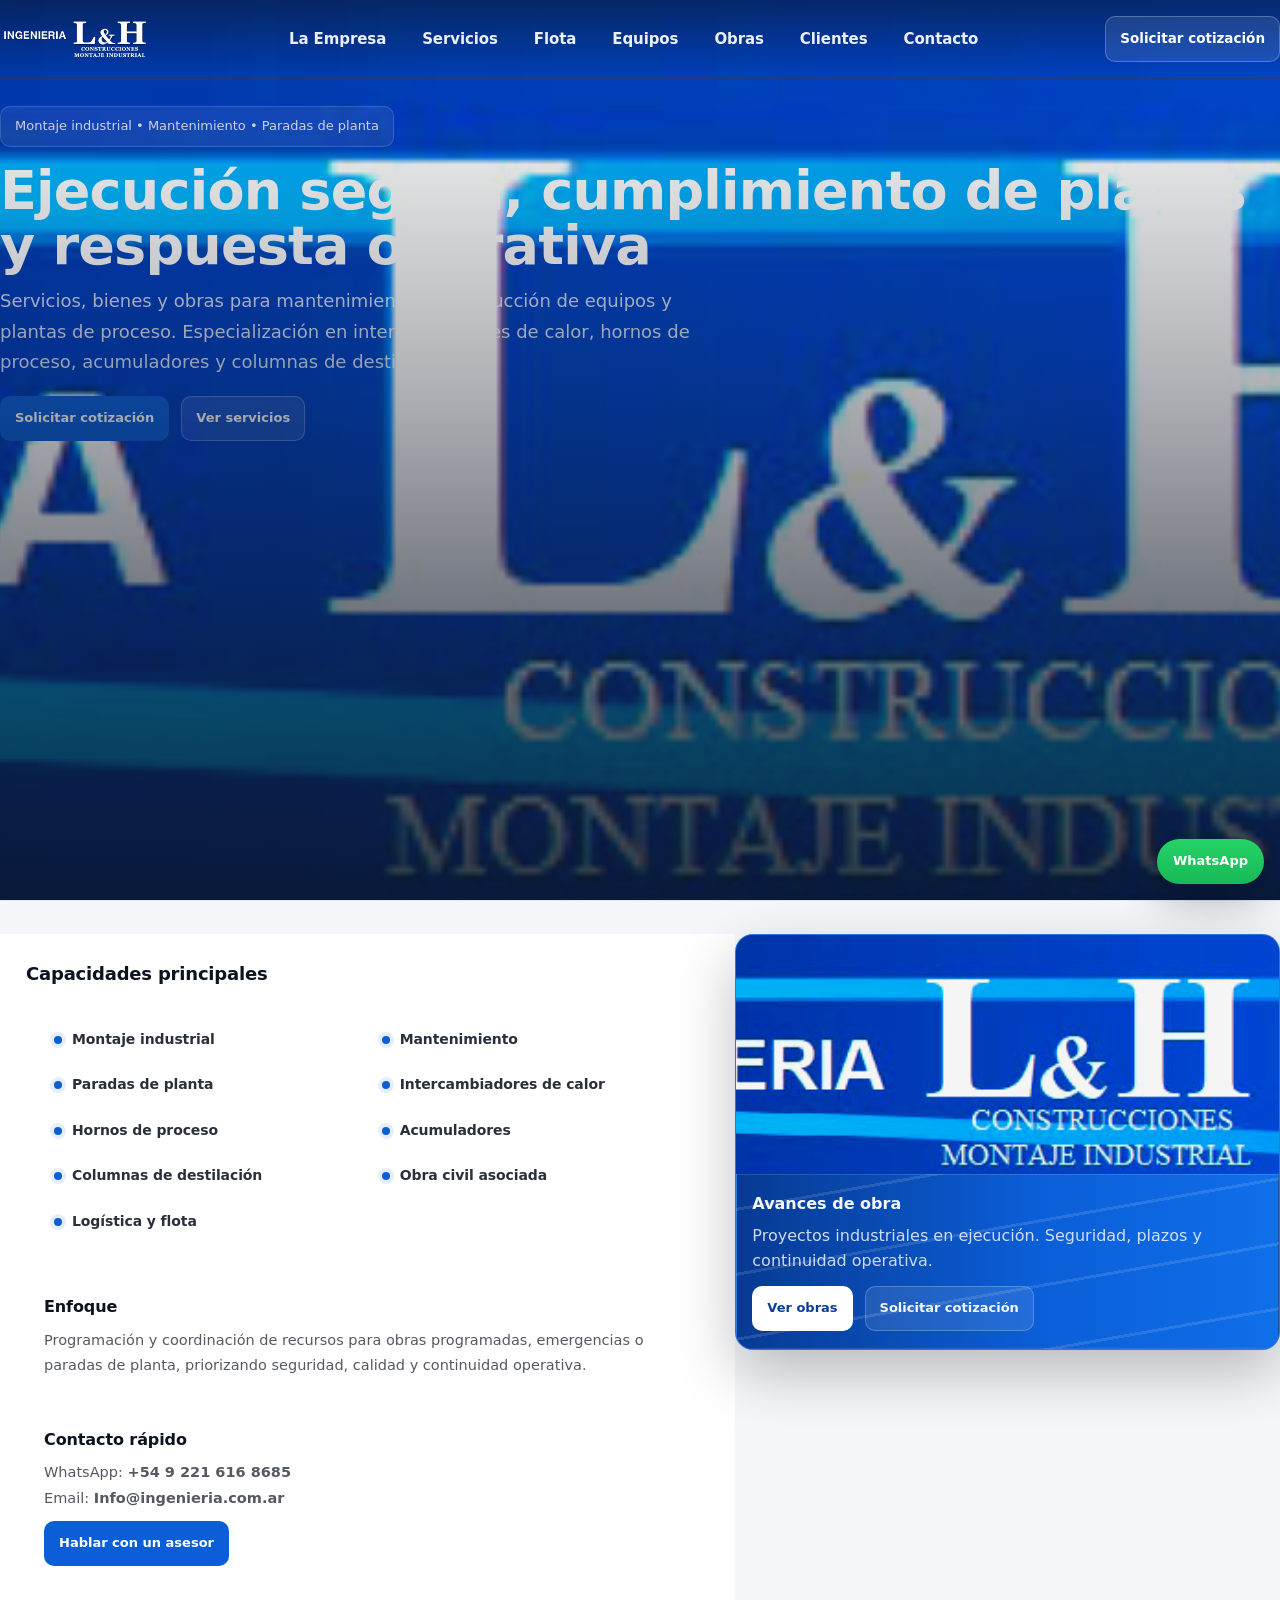
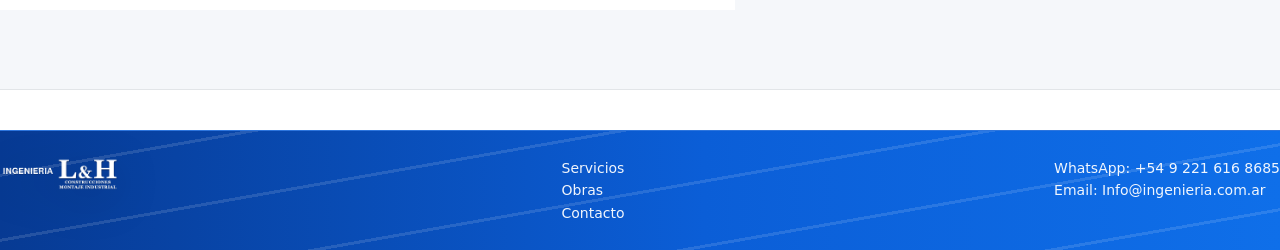
<file: index.html>
<!doctype html>
<html lang="es">
<head>
  <meta charset="utf-8" />
  <meta name="viewport" content="width=device-width,initial-scale=1" />
  <title>Ingeniería L&H SRL | Montaje Industrial y Mantenimiento</title>
  <meta name="description" content="Ingeniería L&H SRL: montaje industrial, mantenimiento y paradas de planta. Ejecución segura, cumplimiento de plazos y respuesta operativa." />
  <link rel="icon" href="assets/img/favicon/ChatGPT Image 8 ene 2026, 00_31_26.png" />
  <link rel="stylesheet" href="css/techint.css" />
</head>

<body class="has-hero">
  <a class="skip-link" href="#contenido">Saltar al contenido</a>

  <!-- NAVBAR -->
  <header class="site-header" data-header>
    <div class="container navbar">
      <a class="brand" href="index.html" aria-label="Ir a Inicio">
        <img class="brand-logo" src="assets/img/Logo-original-2-blanco-1.png" alt="Ingeniería L&H" />
        <div class="title"></div>
      </a>

      <nav class="nav-links" aria-label="Navegación principal">
        <a href="empresa.html">La Empresa</a>
        <a href="servicios.html">Servicios</a>
        <a href="flota.html">Flota</a>
        <a href="equipos.html">Equipos</a>
        <a href="obras.html">Obras</a>
        <a href="clientes.html">Clientes</a>
        <a href="contacto.html">Contacto</a>
      </nav>

      <a class="cta" href="contacto.html">Solicitar cotización</a>

      <!-- BOTÓN MOBILE -->
      <button class="burger" data-burger aria-label="Abrir menú" aria-expanded="false">☰</button>
    </div>

    <!-- DRAWER MOBILE -->
    <div class="container mobile-drawer" data-drawer hidden>
      <a href="empresa.html">La Empresa</a>
      <a href="servicios.html">Servicios</a>
      <a href="flota.html">Flota</a>
      <a href="equipos.html">Equipos</a>
      <a href="obras.html">Obras</a>
      <a href="clientes.html">Clientes</a>
      <a href="contacto.html">Contacto</a>
    </div>
  </header>

  <main id="contenido">
    <section class="hero hero-full">

      <!-- VIDEO FULL WIDTH (HEADER) -->
      <div class="hero-media video hero-full-media">
        <video class="hero-video is-active"
               autoplay muted playsinline loop preload="metadata"
               poster="assets/img/encabezado-final (2).jpg">
          <source src="https://res.cloudinary.com/djos2a5dj/video/upload/v1772394456/header_video-converter.com_1_xqao3v.mp4" type="video/mp4" />
        </video>

        <div class="container hero-overlay hero-overlay-wide">
          <div class="kicker">Montaje industrial • Mantenimiento • Paradas de planta</div>
          <h1 class="h1">Ejecución segura, cumplimiento de plazos y respuesta operativa</h1>
          <p class="lead">
            Servicios, bienes y obras para mantenimiento y construcción de equipos y plantas de proceso.
            Especialización en intercambiadores de calor, hornos de proceso, acumuladores y columnas de destilación.
          </p>

          <div class="hero-actions">
            <a class="btn primary" href="contacto.html">Solicitar cotización</a>
            <a class="btn" href="servicios.html">Ver servicios</a>
          </div>
        </div>
      </div>

      <!-- SECCIÓN CLARA: capacidades + avances -->
      <div class="container hero-grid hero-grid-below">

        <!-- COLUMNA IZQUIERDA -->
        <aside class="hero-card sidebar reveal">
          <h3>Capacidades principales</h3>

          <div class="cap-list">
            <div class="cap-item"><span class="cap-dot"></span> Montaje industrial</div>
            <div class="cap-item"><span class="cap-dot"></span> Mantenimiento</div>
            <div class="cap-item"><span class="cap-dot"></span> Paradas de planta</div>
            <div class="cap-item"><span class="cap-dot"></span> Intercambiadores de calor</div>
            <div class="cap-item"><span class="cap-dot"></span> Hornos de proceso</div>
            <div class="cap-item"><span class="cap-dot"></span> Acumuladores</div>
            <div class="cap-item"><span class="cap-dot"></span> Columnas de destilación</div>
            <div class="cap-item"><span class="cap-dot"></span> Obra civil asociada</div>
            <div class="cap-item"><span class="cap-dot"></span> Logística y flota</div>
          </div>

          <div style="margin-top:18px" class="card">
            <h3>Enfoque</h3>
            <p>
              Programación y coordinación de recursos para obras programadas, emergencias o paradas de planta,
              priorizando seguridad, calidad y continuidad operativa.
            </p>
          </div>

          <div style="margin-top:12px" class="card">
            <h3>Contacto rápido</h3>
            <p>
              WhatsApp: <strong>+54 9 221 616 8685</strong><br/>
              Email: <strong>Info@ingenieria.com.ar</strong>
            </p>
            <a class="btn primary" style="margin-top:10px" href="contacto.html">Hablar con un asesor</a>
          </div>
        </aside>

        <!-- COLUMNA DERECHA (AVANCES) -->
        <aside class="hero-card side-media reveal" aria-label="Avances de obra">
          <video class="side-video is-active"
                 autoplay muted playsinline loop preload="metadata"
                 poster="assets/img/footer.jpg">
            <source src="https://res.cloudinary.com/djos2a5dj/video/upload/f_mp4,vc_h264,ac_aac,q_auto/avances_njn0kp.mp4" type="video/mp4" />
          </video>

          <div class="side-media-below">
            <h3>Avances de obra</h3>
            <p>Proyectos industriales en ejecución. Seguridad, plazos y continuidad operativa.</p>

            <div class="side-media-actions">
              <a class="btn primary" href="obras.html">Ver obras</a>
              <a class="btn" href="contacto.html">Solicitar cotización</a>
            </div>
          </div>
        </aside>

      </div>

    </section>
  </main>

  <footer class="footer">
    <div class="container footer-grid">
      <div class="footer-brand">
        <a href="index.html" class="footer-logo-link" aria-label="Ir a Inicio">
          <img class="footer-logo" src="assets/img/Logo-original-2-blanco-1.png" alt="Ingeniería L&amp;H SRL" loading="lazy">
        </a>

        <div class="footer-brand-text">
        </div>
      </div>

      <div class="footer-links">
        <div><a href="servicios.html">Servicios</a></div>
        <div><a href="obras.html" aria-current="page">Obras</a></div>
        <div><a href="contacto.html">Contacto</a></div>
      </div>

      <div class="footer-contact">
        <div>WhatsApp: +54 9 221 616 8685</div>
        <div>Email: Info@ingenieria.com.ar</div>
      </div>
    </div>
  </footer>

  <a class="whatsapp-fab" href="https://api.whatsapp.com/send?phone=5492216168685" target="_blank" rel="noopener">WhatsApp</a>

  <script src="js/main.js"></script>
</body>
</html>
</file>
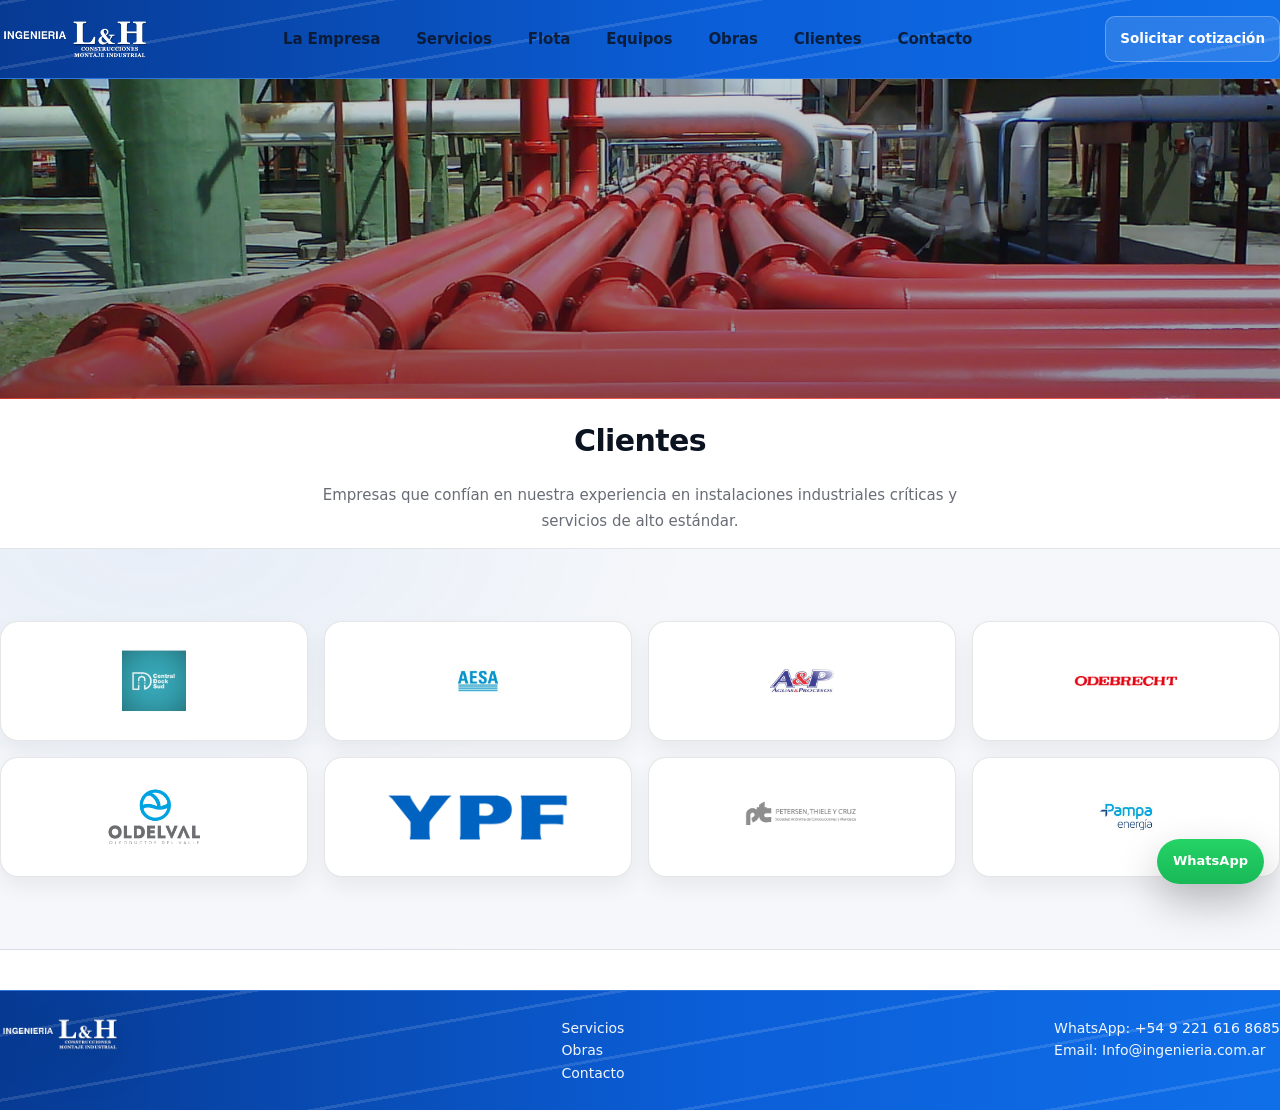
<file: clientes.html>
<!doctype html>
<html lang="es">
<head>
  <meta charset="utf-8" />
  <meta name="viewport" content="width=device-width,initial-scale=1" />
  <title>Clientes | Ingeniería L&amp;H SRL</title>
  <meta name="description" content="Clientes y sectores atendidos por Ingeniería L&amp;H SRL." />
  <link rel="icon" href="assets/img/favicon/ChatGPT Image 8 ene 2026, 00_31_26.png" />
  <link rel="stylesheet" href="css/techint.css" />
  
</head>

<body class="page page-clientes">
  <a class="skip-link" href="#contenido">Saltar al contenido</a>

  <!-- NAVBAR -->
  <header class="site-header" data-header>
    <div class="container navbar">
      <a class="brand brand-text" href="index.html" aria-label="Ir a Inicio">
        <img class="brand-logo" src="assets/img/Logo-original-2-blanco-1.png" alt="Ingeniería L&amp;H SRL" />
      </a>

      <nav class="nav-links" aria-label="Navegación principal">
        <a href="empresa.html">La Empresa</a>
        <a href="servicios.html">Servicios</a>
        <a href="flota.html">Flota</a>
        <a href="equipos.html">Equipos</a>
        <a href="obras.html">Obras</a>
        <a href="clientes.html" aria-current="page">Clientes</a>
        <a href="contacto.html">Contacto</a>
      </nav>

      <a class="cta" href="contacto.html">Solicitar cotización</a>
      <button class="burger" data-burger aria-label="Abrir menú" aria-expanded="false">☰</button>
    </div>

    <div class="container mobile-drawer" data-drawer hidden>
      <a href="empresa.html">La Empresa</a>
      <a href="servicios.html">Servicios</a>
      <a href="flota.html">Flota</a>
      <a href="equipos.html">Equipos</a>
      <a href="obras.html">Obras</a>
      <a href="clientes.html" aria-current="page">Clientes</a>
      <a href="contacto.html">Contacto</a>
    </div>
  </header>

  <main id="contenido">
    <!-- HERO institucional (solo imagen) -->
    <section
      class="page-hero page-hero--image page-hero--clientes"
      style="background-image:url('assets/img/Liea-Red-de-Incendio-Pao.jpg');"
      aria-hidden="true"
    ></section>

    <!-- Título FUERA del hero -->
    <section class="section section-title-block">
      <div class="container">
        <div class="section-title section-title--stack">
          <h2>Clientes</h2>
          <p>
            Empresas que confían en nuestra experiencia en instalaciones industriales críticas
            y servicios de alto estándar.
          </p>
        </div>
      </div>
    </section>

    <!-- Logos -->
    <section class="section alt" id="clientes">
      <div class="container">
        <div class="clients-grid" aria-label="Logos de clientes">
          <figure class="client reveal">
            <img src="assets/img/clientes/1685051536415.jpg" alt="Central Dock Sud" loading="lazy" decoding="async">
          </figure>
          <figure class="client reveal">
            <img src="assets/img/clientes/1704732677499 (1).jpg" alt="AESA" loading="lazy" decoding="async">
          </figure>
          <figure class="client reveal">
            <img src="assets/img/clientes/aguas_y_procesos_logo.jpg" alt="A&amp;P Aguas &amp; Procesos" loading="lazy" decoding="async">
          </figure>
          <figure class="client reveal">
            <img src="assets/img/clientes/od6061o616-odebrecht-logo-odebrecht-logo-vector-eps-379-25-kb-download-r1b1a3ddbq8gzyj5g5m2zoujltp27phqtq1zozi6ia.png" alt="Odebrecht" loading="lazy" decoding="async">
          </figure>
          <figure class="client reveal">
            <img src="assets/img/clientes/Oldelval_Vertical-01-1536x960.png" alt="Oldelval" loading="lazy" decoding="async">
          </figure>
          <figure class="client reveal">
            <img src="assets/img/clientes/ypf-logo.png" alt="YPF" loading="lazy" decoding="async">
          </figure>
          <figure class="client reveal">
            <img src="assets/img/clientes/FOTOGRAFIA-INSTITUCIONAL-PETERSEN-LOGO.png" alt="Petersen, Thiele y Cruz" loading="lazy" decoding="async">
          </figure>
          <figure class="client reveal">
            <img src="assets/img/clientes/images.jpg" alt="Pampa Energía" loading="lazy" decoding="async">
          </figure>
        </div>
      </div>
    </section>
  </main>

  <!-- FOOTER -->
 <footer class="footer">
    <div class="container footer-grid">
      <div class="footer-brand">
        <a href="index.html" class="footer-logo-link" aria-label="Ir a Inicio">
          <img class="footer-logo" src="assets/img/Logo-original-2-blanco-1.png" alt="Ingeniería L&amp;H SRL" loading="lazy">
        </a>

        <div class="footer-brand-text">
          
        </div>
      </div>

      <div class="footer-links">
        <div><a href="servicios.html">Servicios</a></div>
        <div><a href="obras.html" aria-current="page">Obras</a></div>
        <div><a href="contacto.html">Contacto</a></div>
      </div>

      <div class="footer-contact">
        <div>WhatsApp: +54 9 221 616 8685</div>
        <div>Email: Info@ingenieria.com.ar</div>
      </div>
    </div>
  </footer>

  <a class="whatsapp-fab" href="https://wa.me/5492216168685" target="_blank" rel="noopener">WhatsApp</a>
  <script src="js/main.js"></script>
</body>
</html>
</file>
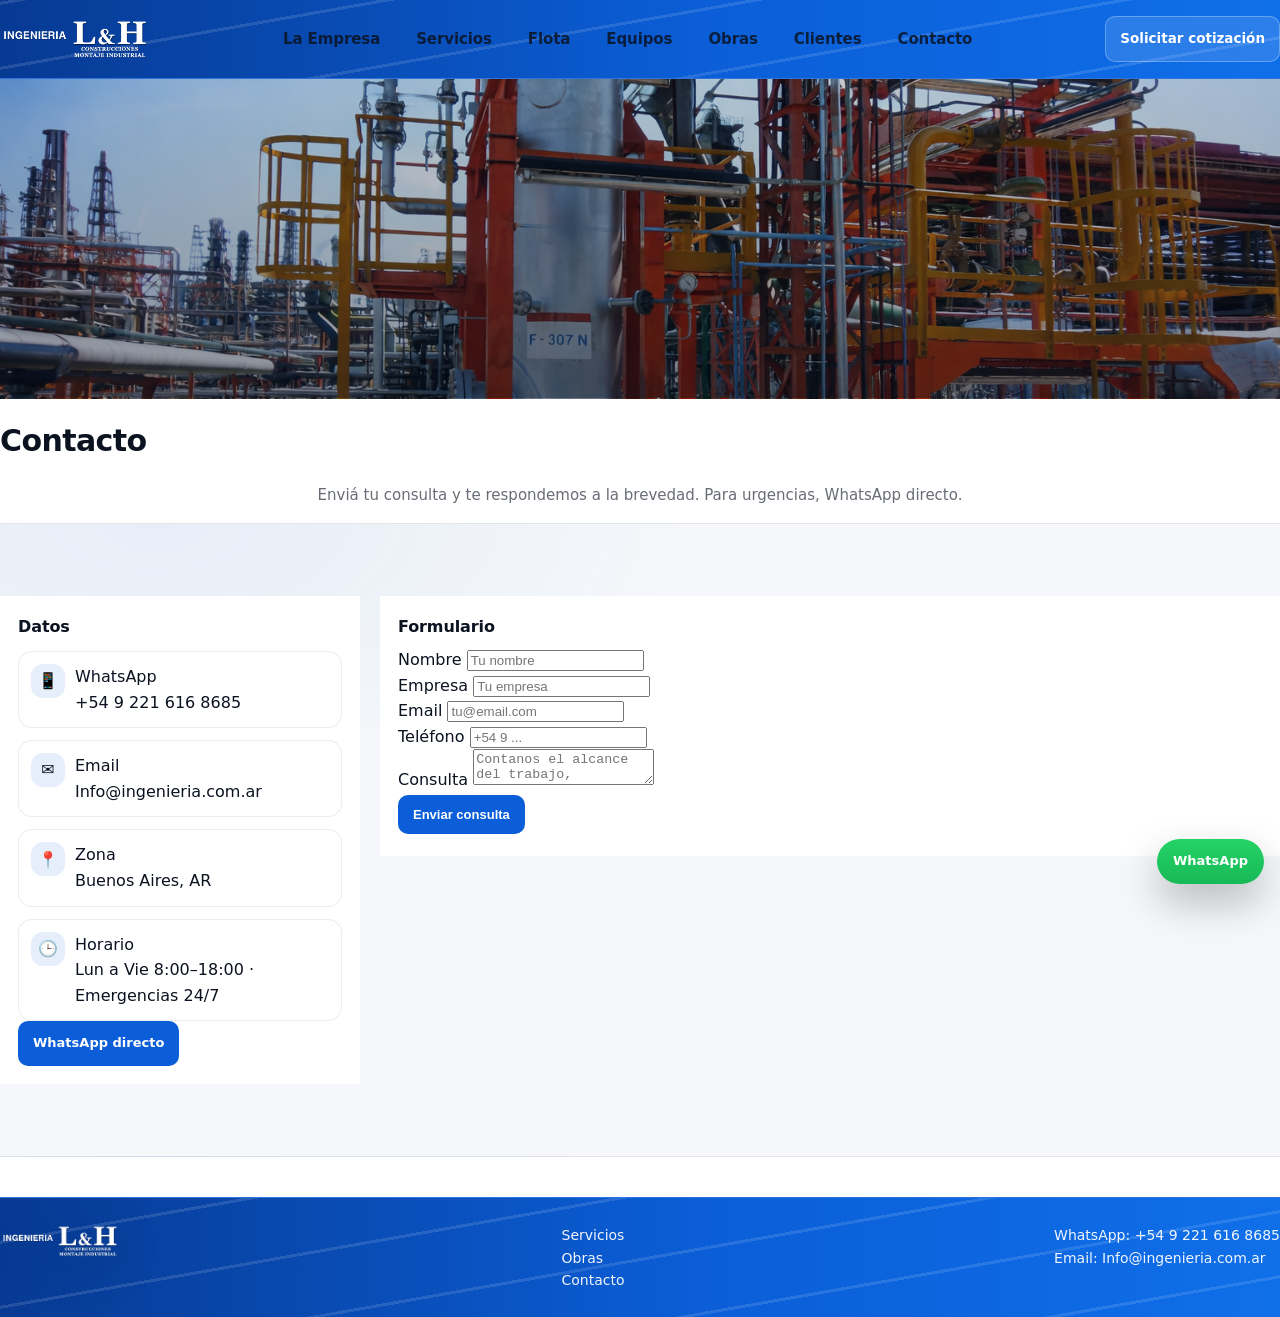
<file: contacto.html>
<!doctype html>
<html lang="es">
<head>
  <meta charset="utf-8" />
  <meta name="viewport" content="width=device-width,initial-scale=1" />
  <title>Contacto | Ingeniería L&amp;H SRL</title>
  <meta name="description" content="Contacto para cotizaciones y consultas." />
  <link rel="icon" href="assets/img/favicon/ChatGPT Image 8 ene 2026, 00_31_26.png" />
  <link rel="stylesheet" href="css/techint.css" />
</head>

<body class="page page-contacto">
  <a class="skip-link" href="#contenido">Saltar al contenido</a>

  <!-- HEADER (NAVBAR) -->
  <header class="site-header" data-header>
    <div class="container navbar">
      <a class="brand brand-text" href="index.html" aria-label="Ir a Inicio">
        <img class="brand-logo" src="assets/img/Logo-original-2-blanco-1.png" alt="Ingeniería L&amp;H SRL" />
      </a>

      <nav class="nav-links" aria-label="Navegación principal">
        <a href="empresa.html">La Empresa</a>
        <a href="servicios.html">Servicios</a>
        <a href="flota.html">Flota</a>
        <a href="equipos.html">Equipos</a>
        <a href="obras.html">Obras</a>
        <a href="clientes.html">Clientes</a>
        <a href="contacto.html" aria-current="page">Contacto</a>
      </nav>

      <a class="cta" href="contacto.html">Solicitar cotización</a>
      <button class="burger" data-burger aria-label="Abrir menú" aria-expanded="false">☰</button>
    </div>

    <div class="container mobile-drawer" data-drawer hidden>
      <a href="empresa.html">La Empresa</a>
      <a href="servicios.html">Servicios</a>
      <a href="flota.html">Flota</a>
      <a href="equipos.html">Equipos</a>
      <a href="obras.html">Obras</a>
      <a href="clientes.html">Clientes</a>
      <a href="contacto.html" aria-current="page">Contacto</a>
    </div>
  </header>

  <main id="contenido">
    <!-- HERO (solo imagen). No hay título adentro. -->
    <section
      class="page-hero page-hero--image page-hero--contacto"
      style="background-image:url('assets/img/empresa/1\ \(1\).png');"
      aria-hidden="true"
    ></section>

    <!-- TÍTULO FUERA del HERO (debajo). -->
    <section class="section section-title-block" aria-label="Título de la sección Contacto">
      <div class="container">
        <div class="section-title section-title--stack">
          <h2>Contacto</h2>
          <p>Enviá tu consulta y te respondemos a la brevedad. Para urgencias, WhatsApp directo.</p>
        </div>
      </div>
    </section>

    <!-- Datos + Formulario -->
    <section class="section alt">
      <div class="container">
        <div class="contact-grid">

          <!-- DATOS (premium, con links clickeables) -->
          <aside class="card reveal contact-card" aria-label="Datos de contacto">
            <h3>Datos</h3>

            <ul class="contact-list">
              <li>
                <span class="contact-ico" aria-hidden="true">📱</span>
                <div class="contact-item">
                  <div class="contact-label">WhatsApp</div>
                  <a class="contact-link" href="https://wa.me/5492216168685" target="_blank" rel="noopener">
                    +54 9 221 616 8685
                  </a>
                </div>
              </li>

              <li>
                <span class="contact-ico" aria-hidden="true">✉️</span>
                <div class="contact-item">
                  <div class="contact-label">Email</div>
                  <a class="contact-link" href="mailto:Info@ingenieria.com.ar">Info@ingenieria.com.ar</a>
                </div>
              </li>

              <li>
                <span class="contact-ico" aria-hidden="true">📍</span>
                <div class="contact-item">
                  <div class="contact-label">Zona</div>
                  <div class="contact-text">Buenos Aires, AR</div>
                </div>
              </li>

              <li>
                <span class="contact-ico" aria-hidden="true">🕒</span>
                <div class="contact-item">
                  <div class="contact-label">Horario</div>
                  <div class="contact-text">Lun a Vie 8:00–18:00 · Emergencias 24/7</div>
                </div>
              </li>
            </ul>

            <div class="contact-cta">
              <a class="btn primary" href="https://wa.me/5492216168685" target="_blank" rel="noopener">
                WhatsApp directo
              </a>
            </div>
          </aside>

          <!-- FORMULARIO -->
          <article class="card reveal">
            <h3>Formulario</h3>

            <form class="form" action="https://formspree.io/f/meeoyekz" method="POST">
              <div class="field full">
                <label for="nombre">Nombre</label>
                <input id="nombre" name="nombre" type="text" placeholder="Tu nombre" required />
              </div>

              <div class="field">
                <label for="empresa">Empresa</label>
                <input id="empresa" name="empresa" type="text" placeholder="Tu empresa" />
              </div>

              <div class="field">
                <label for="email">Email</label>
                <input id="email" name="email" type="email" placeholder="tu@email.com" required />
              </div>

              <div class="field">
                <label for="telefono">Teléfono</label>
                <input id="telefono" name="telefono" type="tel" placeholder="+54 9 ..." />
              </div>

              <div class="field full">
                <label for="mensaje">Consulta</label>
                <textarea id="mensaje" name="mensaje" placeholder="Contanos el alcance del trabajo, ubicación y plazos." required></textarea>
              </div>

              <div class="field full contact-actions">
                <button class="btn primary" type="submit">Enviar consulta</button>
                <a class="btn" href="https://wa.me/5492216168685" target="_blank" rel="noopener">WhatsApp directo</a>
              </div>
            </form>
          </article>

        </div>
      </div>
    </section>
  </main>

  <!-- FOOTER -->
 <footer class="footer">
    <div class="container footer-grid">
      <div class="footer-brand">
        <a href="index.html" class="footer-logo-link" aria-label="Ir a Inicio">
          <img class="footer-logo" src="assets/img/Logo-original-2-blanco-1.png" alt="Ingeniería L&amp;H SRL" loading="lazy">
        </a>

        <div class="footer-brand-text">
          
        </div>
      </div>

      <div class="footer-links">
        <div><a href="servicios.html">Servicios</a></div>
        <div><a href="obras.html" aria-current="page">Obras</a></div>
        <div><a href="contacto.html">Contacto</a></div>
      </div>

      <div class="footer-contact">
        <div>WhatsApp: +54 9 221 616 8685</div>
        <div>Email: Info@ingenieria.com.ar</div>
      </div>
    </div>
  </footer>


  <a class="whatsapp-fab" href="https://wa.me/5492216168685" target="_blank" rel="noopener">WhatsApp</a>
  <script src="js/main.js"></script>
</body>
</html>
</file>
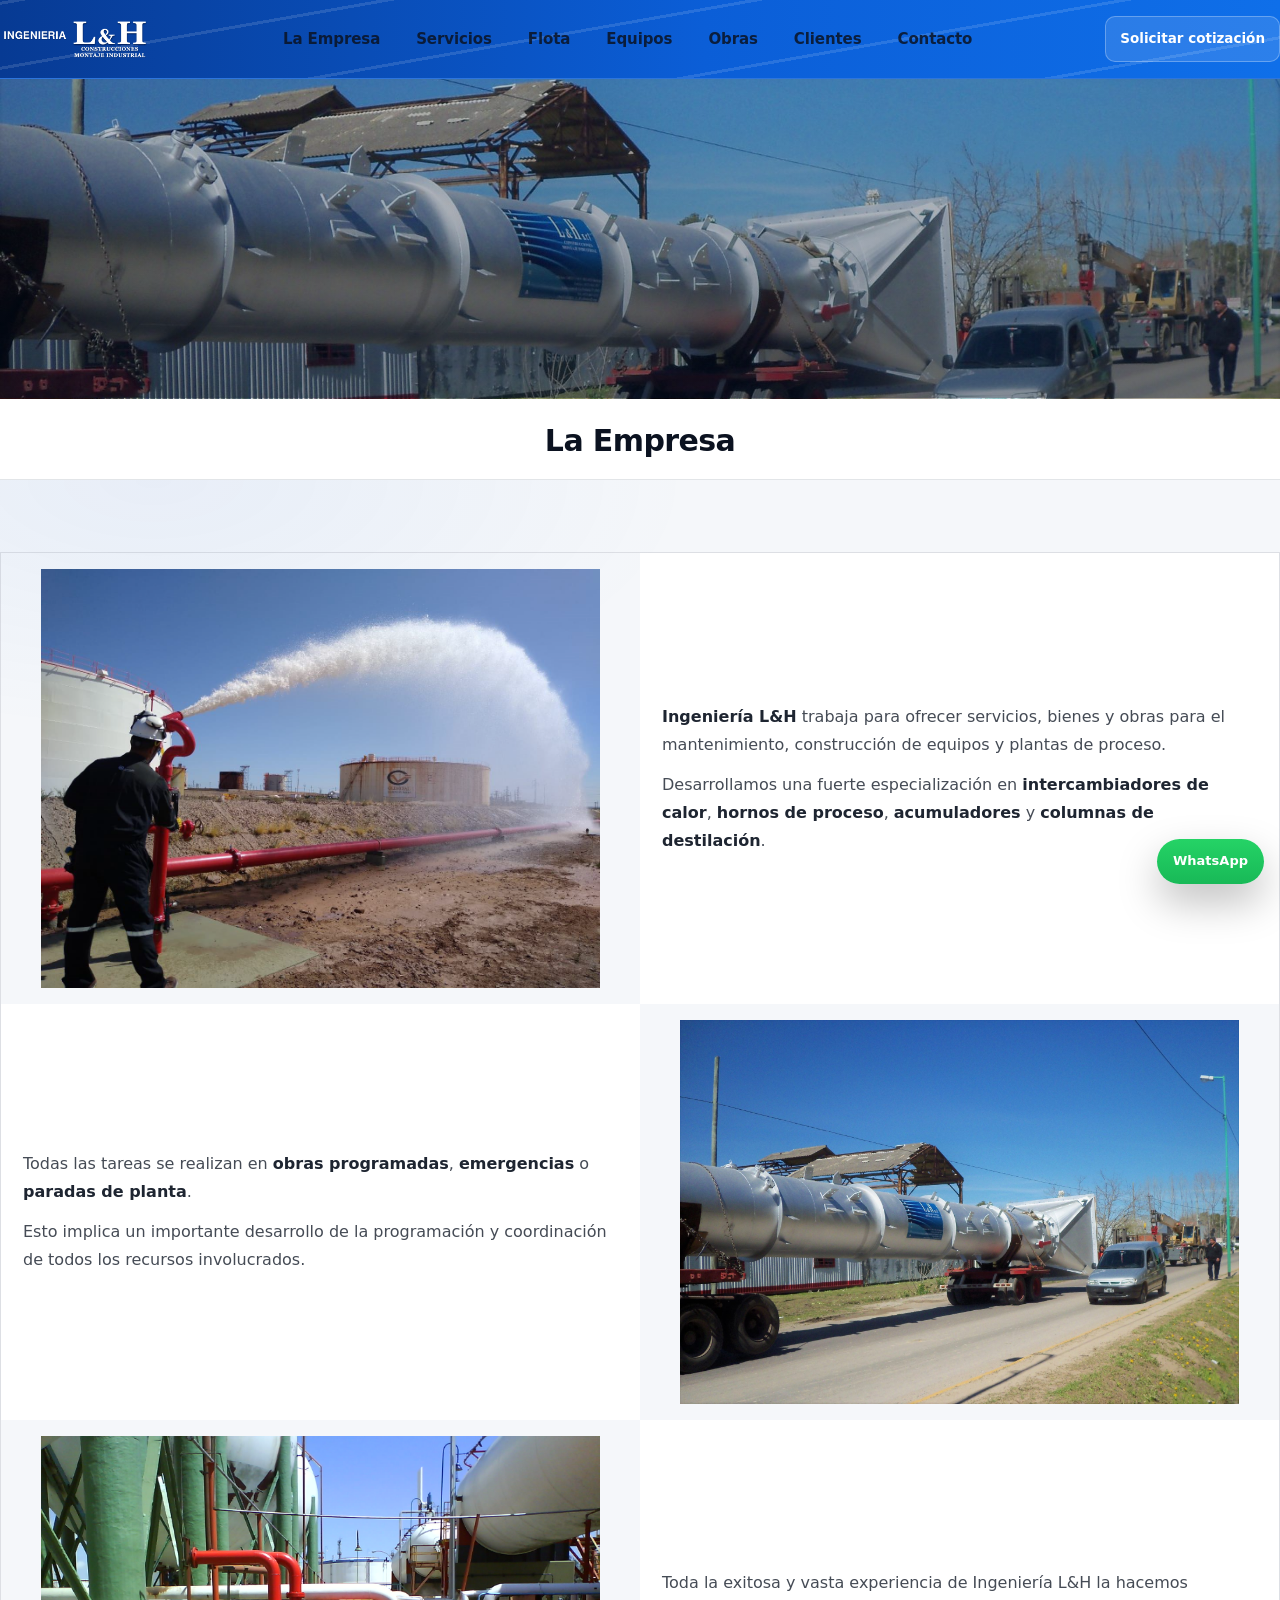
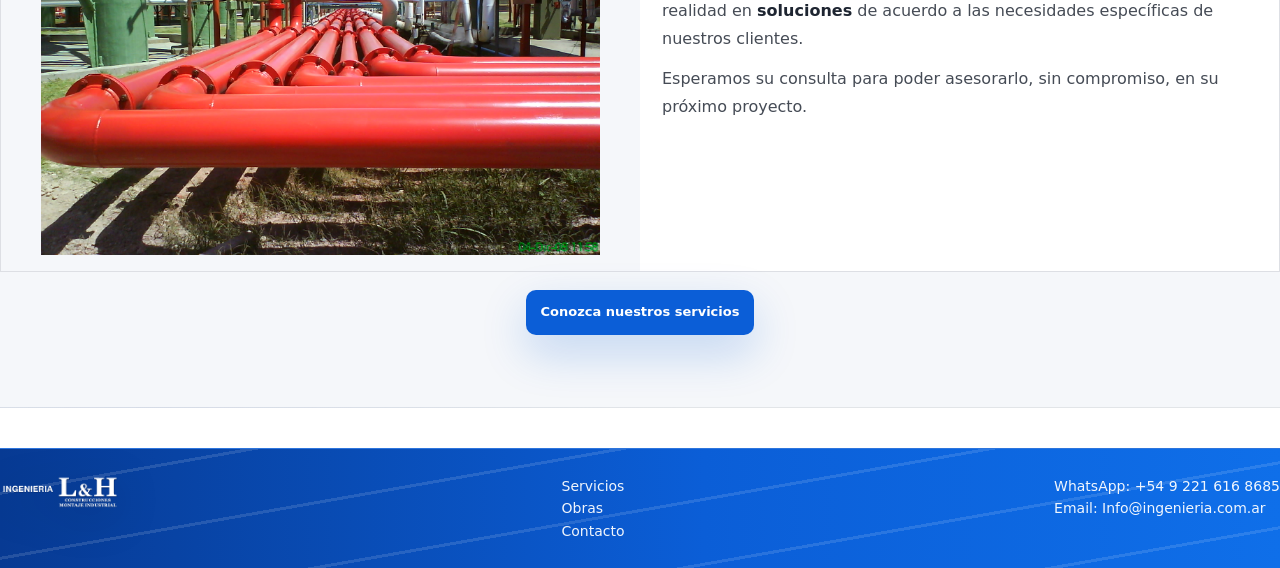
<file: empresa.html>
<!doctype html>
<html lang="es">
<head>
  <meta charset="utf-8" />
  <meta name="viewport" content="width=device-width,initial-scale=1" />
  <title>La Empresa | Ingeniería L&H SRL</title>
  <meta name="description" content="Misión, visión, valores y enfoque operativo de Ingeniería L&H SRL." />
  <link rel="icon" href="assets/img/favicon/ChatGPT Image 8 ene 2026, 00_31_26.png" />
  <link rel="stylesheet" href="css/techint.css" />
</head>

<body class="page">
  <a class="skip-link" href="#contenido">Saltar al contenido</a>

  <!-- NAVBAR -->
  <header class="site-header" data-header>
    <div class="container navbar">
      <a class="brand brand-text" href="index.html" aria-label="Ir a Inicio">
  <img class="brand-logo" src="assets/img/Logo-original-2-blanco-1.png" alt="Ingeniería L&amp;H SRL" />
  
</a>

      <nav class="nav-links" aria-label="Navegación principal">
        <a href="empresa.html" aria-current="page">La Empresa</a>
        <a href="servicios.html">Servicios</a>
        <a href="flota.html">Flota</a>
        <a href="equipos.html">Equipos</a>
        <a href="obras.html">Obras</a>
        <a href="clientes.html">Clientes</a>
        <a href="contacto.html">Contacto</a>
      </nav>

      <a class="cta" href="contacto.html">Solicitar cotización</a>
      <button class="burger" data-burger aria-label="Abrir menú" aria-expanded="false">☰</button>
    </div>

    <div class="container mobile-drawer" data-drawer hidden>
      <a href="empresa.html">La Empresa</a>
      <a href="servicios.html">Servicios</a>
      <a href="flota.html">Flota</a>
      <a href="equipos.html">Equipos</a>
      <a href="obras.html">Obras</a>
      <a href="clientes.html">Clientes</a>
      <a href="contacto.html">Contacto</a>
    </div>
  </header>

  <main id="contenido">
   <!-- HERO institucional (solo imagen) -->
<section
  class="page-hero page-hero--image page-hero--empresa"
  style="background-image:url('assets/img/empresa/Fabricacion-de-Chimenea.jpg');"
  aria-hidden="true"
></section>

<!-- Título debajo del hero -->
<section class="section section-title-block">
  <div class="container">
    <div class="section-title section-title--empresa">
      <h2>La Empresa</h2>
    </div>
  </div>
</section>

    <!-- Sección estilo “3 fotos + 3 frases” (premium) -->
    <section class="section alt empresa-mosaic empresa-mosaic--edge">
      <div class="container container-edge">
        <div class="tiles-pairs tiles-pairs--alt">
          <!-- FILA 1: FOTO | TEXTO -->
          <figure class="tile tile-media reveal">
            <img src="assets/img/empresa/06-2.png" alt="Construcción y montaje de equipos de proceso" loading="lazy">
          </figure>

          <article class="tile tile-text reveal">
            <p>
              <strong>Ingeniería L&amp;H</strong> trabaja para ofrecer servicios, bienes y obras para el mantenimiento,
              construcción de equipos y plantas de proceso.
            </p>
            <p>
              Desarrollamos una fuerte especialización en <strong>intercambiadores de calor</strong>, <strong>hornos de proceso</strong>,
              <strong>acumuladores</strong> y <strong>columnas de destilación</strong>.
            </p>
          </article>

          <!-- FILA 2: TEXTO | FOTO (en desktop) -->
          <article class="tile tile-text reveal">
            <p>
              Todas las tareas se realizan en <strong>obras programadas</strong>, <strong>emergencias</strong> o
              <strong>paradas de planta</strong>.
            </p>
            <p>
              Esto implica un importante desarrollo de la programación y coordinación de todos los recursos involucrados.
            </p>
          </article>

          <figure class="tile tile-media reveal">
            <img src="assets/img/empresa/Fabricacion-de-Chimenea.jpg" alt="Tareas operativas y mantenimiento en planta" loading="lazy">
          </figure>

          <!-- FILA 3: FOTO | TEXTO -->
          <figure class="tile tile-media reveal">
            <img src="assets/img/empresa/Liea-Red-de-Incendio-Pao.jpg" alt="Infraestructura y montaje industrial" loading="lazy">
          </figure>

          <article class="tile tile-text reveal">
            <p>
              Toda la exitosa y vasta experiencia de Ingeniería L&amp;H la hacemos realidad en <strong>soluciones</strong> de acuerdo
              a las necesidades específicas de nuestros clientes.
            </p>
            <p>
              Esperamos su consulta para poder asesorarlo, sin compromiso, en su próximo proyecto.
            </p>
          </article>
        </div>
      </div>

      <div class="empresa-cta">
        <a class="btn btn-primary" href="servicios.html">Conozca nuestros servicios</a>
      </div>
    </section>
  </main>

 <footer class="footer">
    <div class="container footer-grid">
      <div class="footer-brand">
        <a href="index.html" class="footer-logo-link" aria-label="Ir a Inicio">
          <img class="footer-logo" src="assets/img/Logo-original-2-blanco-1.png" alt="Ingeniería L&amp;H SRL" loading="lazy">
        </a>

        <div class="footer-brand-text">
          
        </div>
      </div>

      <div class="footer-links">
        <div><a href="servicios.html">Servicios</a></div>
        <div><a href="obras.html" aria-current="page">Obras</a></div>
        <div><a href="contacto.html">Contacto</a></div>
      </div>

      <div class="footer-contact">
        <div>WhatsApp: +54 9 221 616 8685</div>
        <div>Email: Info@ingenieria.com.ar</div>
      </div>
    </div>
  </footer>


  <a class="whatsapp-fab" href="https://wa.me/5492216168685" target="_blank" rel="noopener">WhatsApp</a>
  <script src="js/main.js"></script>
</body>
</html>
</file>
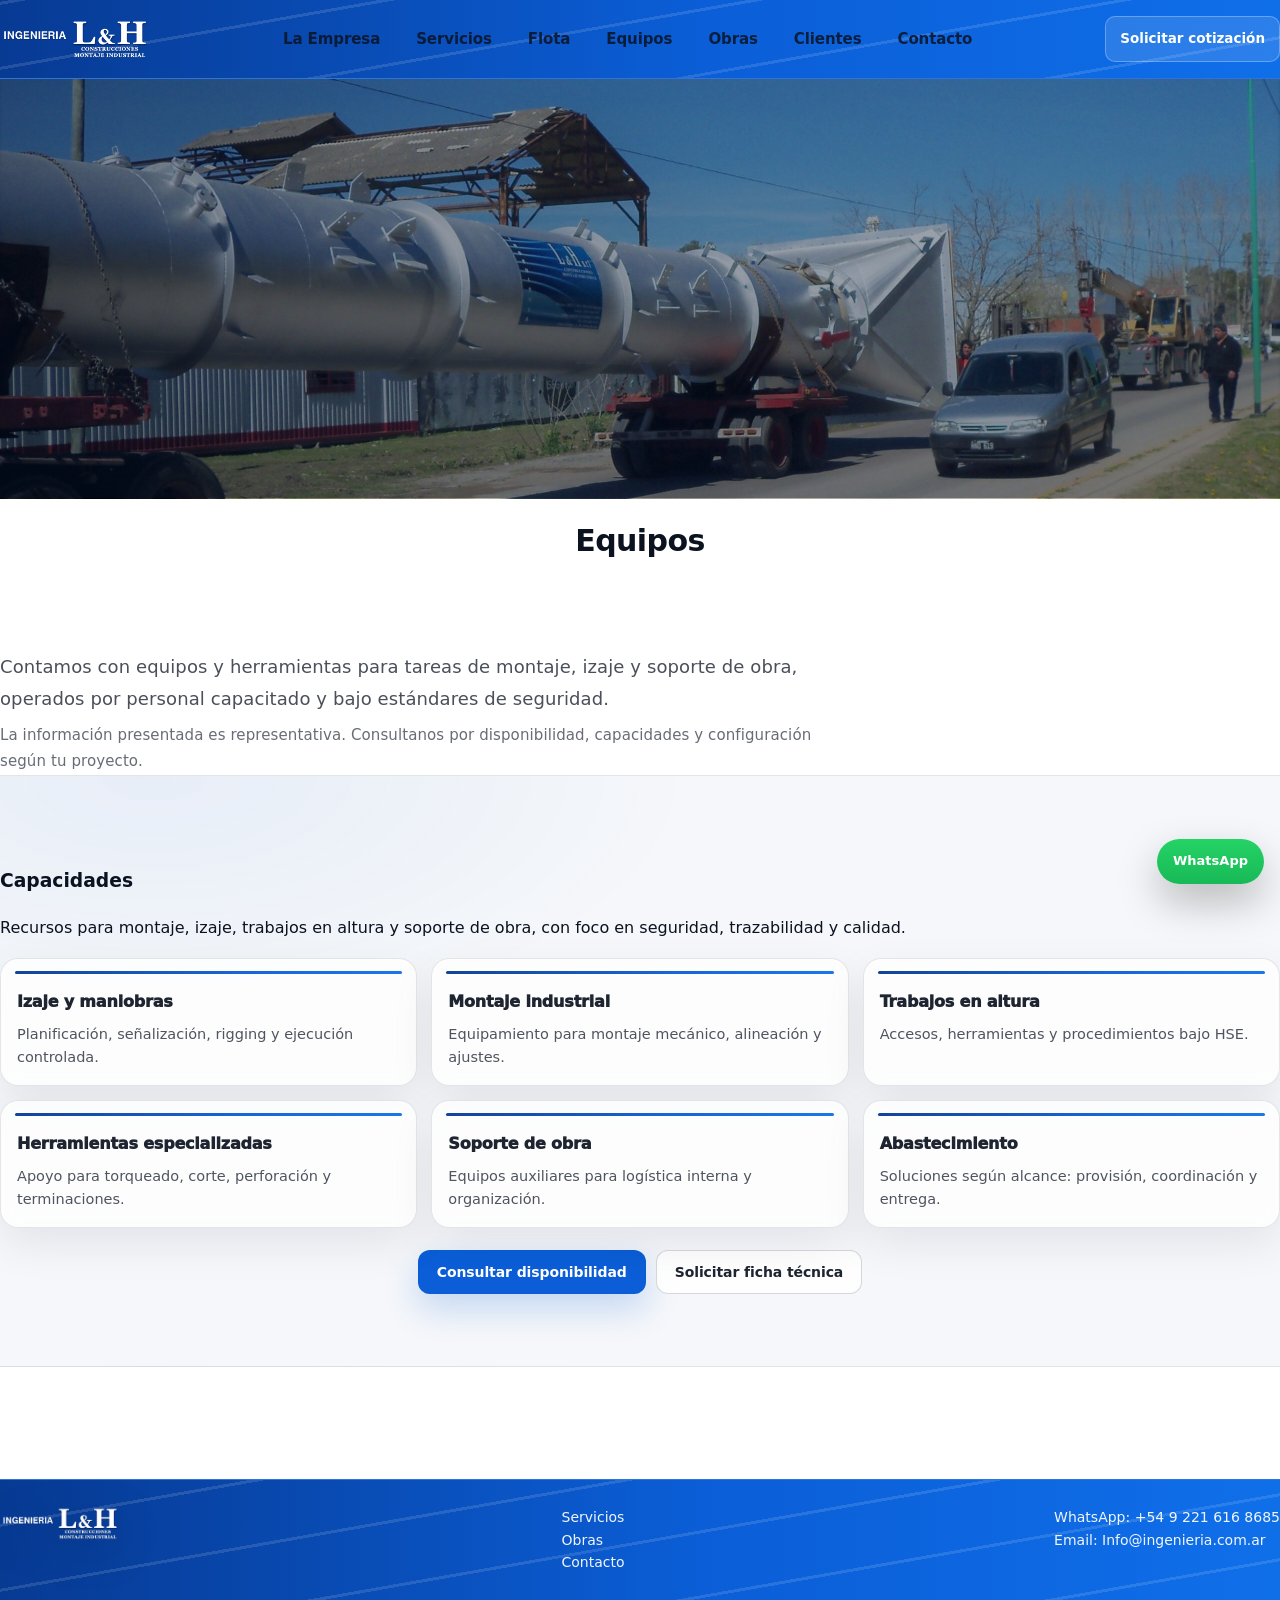
<file: equipos.html>
<!doctype html>
<html lang="es">
<head>
  <meta charset="utf-8" />
  <meta name="viewport" content="width=device-width,initial-scale=1" />
  <title>Equipos | Ingeniería L&amp;H SRL</title>
  <meta name="description" content="Listado de equipos y capacidades técnicas." />
  <link rel="icon" href="assets/img/favicon/ChatGPT Image 8 ene 2026, 00_31_26.png" />

  <!-- Unificado con el resto del sitio -->
  <link rel="stylesheet" href="css/techint.css" />
</head>

<body class="page">
  <a class="skip-link" href="#contenido">Saltar al contenido</a>

  <!-- NAVBAR (igual a Empresa/Servicios/Flota) -->
  <header class="site-header" data-header>
    <div class="container navbar">
      <a class="brand brand-text" href="index.html" aria-label="Ir a Inicio">
        <img class="brand-logo" src="assets/img/Logo-original-2-blanco-1.png" alt="Ingeniería L&amp;H SRL" />
      </a>

      <nav class="nav-links" aria-label="Navegación principal">
        <a href="empresa.html">La Empresa</a>
        <a href="servicios.html">Servicios</a>
        <a href="flota.html">Flota</a>
        <a href="equipos.html" aria-current="page">Equipos</a>
        <a href="obras.html">Obras</a>
        <a href="clientes.html">Clientes</a>
        <a href="contacto.html">Contacto</a>
      </nav>

      <a class="cta" href="contacto.html">Solicitar cotización</a>
      <button class="burger" data-burger aria-label="Abrir menú" aria-expanded="false">☰</button>
    </div>

    <div class="container mobile-drawer" data-drawer hidden>
      <a href="empresa.html">La Empresa</a>
      <a href="servicios.html">Servicios</a>
      <a href="flota.html">Flota</a>
      <a href="equipos.html" aria-current="page">Equipos</a>
      <a href="obras.html">Obras</a>
      <a href="clientes.html">Clientes</a>
      <a href="contacto.html">Contacto</a>
    </div>
  </header>

  <main id="contenido">
    <!-- HERO (una sola foto) -->
    <section
      class="page-hero page-hero--image page-hero--equipos"
      aria-label="Equipos"
      style="
        background:
          linear-gradient(100deg, rgba(2,16,39,.35) 0%, rgba(2,16,39,.22) 45%, rgba(2,16,39,.15) 100%),
          url('assets/img/Fabricacion-de-Chimenea.jpg') center / cover no-repeat;
      "
    >
     

      
        </div>
      </div>
    </section>

    <!-- Título debajo (como otras secciones) -->
    <section class="section section-title-block">
      <div class="container">
        <div class="section-title section-title--equipos">
          <h2>Equipos</h2>
        </div>
      </div>
    </section>

    <!-- Intro -->
    <section class="section">
      <div class="container">
        <p class="fleet-intro">
          Contamos con equipos y herramientas para tareas de montaje, izaje y soporte de obra, operados por personal capacitado y bajo estándares de seguridad.
        </p>
        <p class="fleet-intro fleet-intro--sub">
          La información presentada es representativa. Consultanos por disponibilidad, capacidades y configuración según tu proyecto.
        </p>
      </div>
    

            

    <!-- Sección PRO: Capacidades + CTA -->
    <section class="section alt">
      <div class="container">
        <div class="section-head">
          <h3 class="section-kicker">Capacidades</h3>
          <p class="section-lead">
            Recursos para montaje, izaje, trabajos en altura y soporte de obra, con foco en seguridad, trazabilidad y calidad.
          </p>
        </div>

        <div class="cap-grid">
          <article class="cap-card">
            <h4>Izaje y maniobras</h4>
            <p>Planificación, señalización, rigging y ejecución controlada.</p>
          </article>

          <article class="cap-card">
            <h4>Montaje industrial</h4>
            <p>Equipamiento para montaje mecánico, alineación y ajustes.</p>
          </article>

          <article class="cap-card">
            <h4>Trabajos en altura</h4>
            <p>Accesos, herramientas y procedimientos bajo HSE.</p>
          </article>

          <article class="cap-card">
            <h4>Herramientas especializadas</h4>
            <p>Apoyo para torqueado, corte, perforación y terminaciones.</p>
          </article>

          <article class="cap-card">
            <h4>Soporte de obra</h4>
            <p>Equipos auxiliares para logística interna y organización.</p>
          </article>

          <article class="cap-card">
            <h4>Abastecimiento</h4>
            <p>Soluciones según alcance: provisión, coordinación y entrega.</p>
          </article>
        </div>

        <div class="equipos-cta">
          <a class="btn-primary" href="contacto.html">Consultar disponibilidad</a>
          <a class="btn-ghost" href="contacto.html">Solicitar ficha técnica</a>
        </div>
      </div>
    </section>
  </main>

  <!-- FOOTER (igual a otras secciones) -->
 
  <footer class="footer">
    <div class="container footer-grid">
      <div class="footer-brand">
        <a href="index.html" class="footer-logo-link" aria-label="Ir a Inicio">
          <img class="footer-logo" src="assets/img/Logo-original-2-blanco-1.png" alt="Ingeniería L&amp;H SRL" loading="lazy">
        </a>

        <div class="footer-brand-text">
          
        </div>
      </div>

      <div class="footer-links">
        <div><a href="servicios.html">Servicios</a></div>
        <div><a href="obras.html" aria-current="page">Obras</a></div>
        <div><a href="contacto.html">Contacto</a></div>
      </div>

      <div class="footer-contact">
        <div>WhatsApp: +54 9 221 616 8685</div>
        <div>Email: Info@ingenieria.com.ar</div>
      </div>
    </div>
  </footer>


  <a class="whatsapp-fab" href="https://wa.me/5492214616511" target="_blank" rel="noopener">WhatsApp</a>
  <script src="js/main.js"></script>
</body>
</html>
</file>
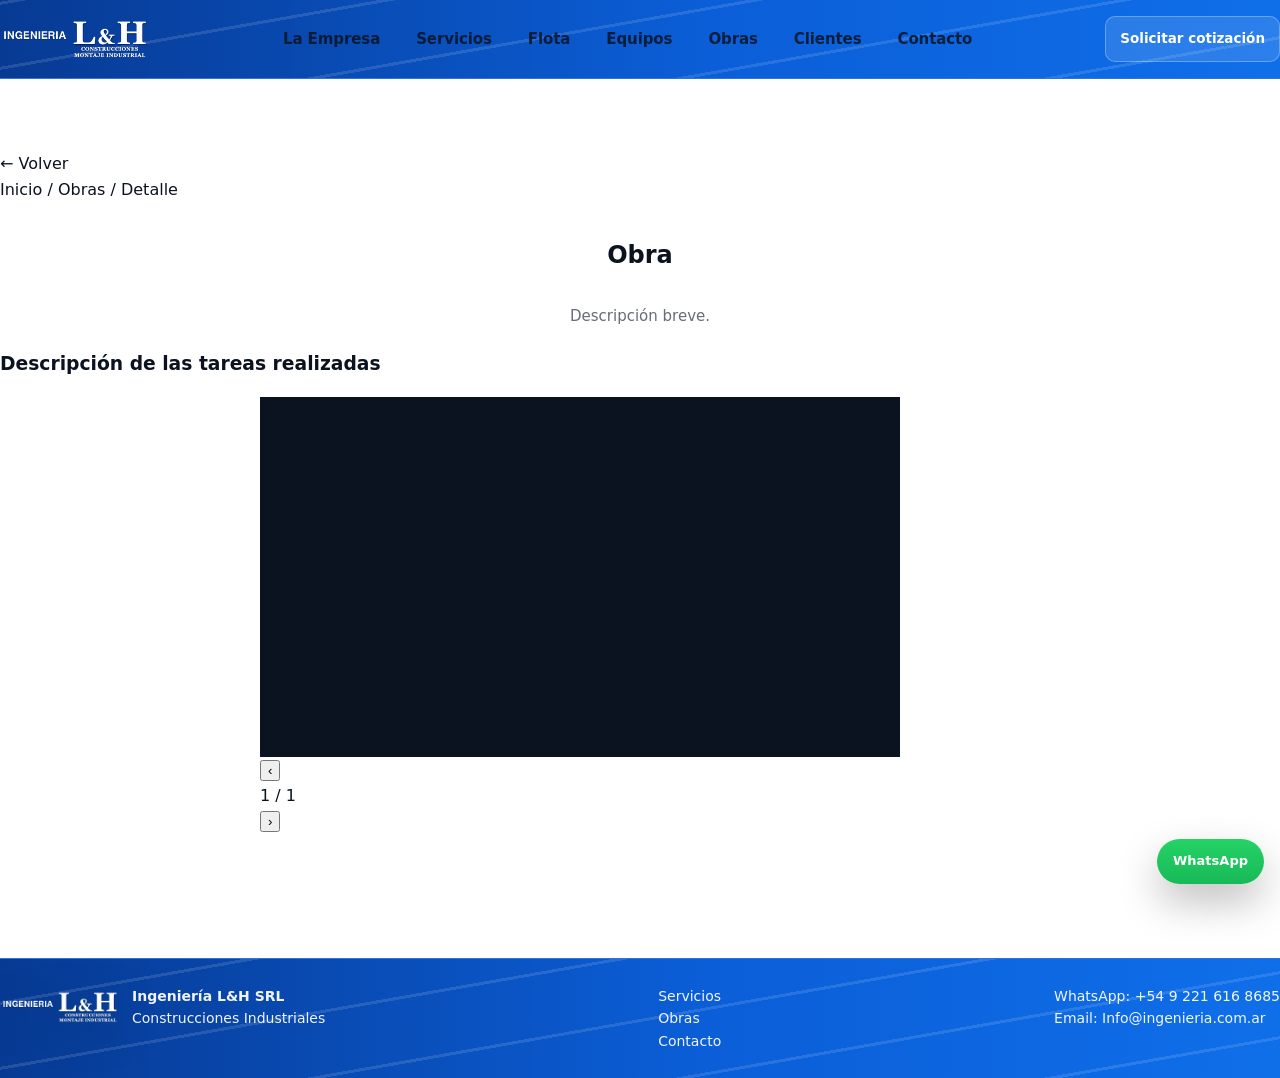
<file: obra.html>
<!doctype html>
<html lang="es">
<head>
  <meta charset="utf-8" />
  <meta name="viewport" content="width=device-width,initial-scale=1" />
  <title>Obra | Ingeniería L&amp;H SRL</title>
  <meta name="description" content="Detalle de obra realizada por Ingeniería L&amp;H SRL." />
  <link rel="icon" href="assets/img/favicon/ChatGPT Image 8 ene 2026, 00_31_26.png" />
  <link rel="stylesheet" href="css/techint.css" />
</head>

<body class="page page-obra">
  <a class="skip-link" href="#contenido">Saltar al contenido</a>

  <header class="site-header" data-header>
    <div class="container navbar">
      <a class="brand brand-text" href="index.html" aria-label="Ir a Inicio">
        <img class="brand-logo" src="assets/img/Logo-original-2-blanco-1.png" alt="Ingeniería L&amp;H SRL" />
      </a>

      <nav class="nav-links" aria-label="Navegación principal">
        <a href="empresa.html">La Empresa</a>
        <a href="servicios.html">Servicios</a>
        <a href="flota.html">Flota</a>
        <a href="equipos.html">Equipos</a>
        <a href="obras.html">Obras</a>
        <a href="clientes.html">Clientes</a>
        <a href="contacto.html">Contacto</a>
      </nav>

      <a class="cta" href="contacto.html">Solicitar cotización</a>
      <button class="burger" data-burger aria-label="Abrir menú" aria-expanded="false">☰</button>
    </div>

    <div class="container mobile-drawer" data-drawer hidden>
      <a href="empresa.html">La Empresa</a>
      <a href="servicios.html">Servicios</a>
      <a href="flota.html">Flota</a>
      <a href="equipos.html">Equipos</a>
      <a href="obras.html">Obras</a>
      <a href="clientes.html">Clientes</a>
      <a href="contacto.html">Contacto</a>
    </div>
  </header>

  <main id="contenido">
    <section class="section">
      <div class="container container--wide">
        <a class="back-link" href="obras.html" data-back-link aria-label="Volver a Obras">← Volver</a>

        <div class="breadcrumb">
          <a href="index.html">Inicio</a> /
          <a href="obras.html">Obras</a> /
          <span data-obra-title>Detalle</span>
        </div>

        <div class="section-title section-title--stack" style="margin-top:14px">
          <h1 data-obra-title>Obra</h1>
          <p data-obra-short>Descripción breve.</p>
        </div>

        <div class="work-detail work-detail--stack">
          <section class="work-detail__top">
            <dl class="work-facts" data-obra-facts></dl>

            <div class="work-desc">
              <h3>Descripción de las tareas realizadas</h3>
              <div data-obra-long></div>
            </div>
          </section>

          <div class="work-detail__gallery">
            <div class="work-detail__frame" data-gallery-frame></div>

            <div class="work-detail__controls">
              <button class="work-detail__btn" type="button" data-obra-prev aria-label="Anterior">‹</button>
              <div class="work-detail__counter" data-counter>1 / 1</div>
              <button class="work-detail__btn" type="button" data-obra-next aria-label="Siguiente">›</button>
            </div>

            <div class="work-detail__thumbs" data-thumbs></div>
          </div>
        </div>
      </div>
    </section>
  </main>

  <footer class="footer">
    <div class="container footer-grid">
      <div class="footer-brand">
        <a href="index.html" class="footer-logo-link" aria-label="Ir a Inicio">
          <img class="footer-logo" src="assets/img/Logo-original-2-blanco-1.png" alt="Ingeniería L&amp;H SRL" loading="lazy">
        </a>

        <div class="footer-brand-text">
          <strong>Ingeniería L&amp;H SRL</strong><br/>
          <span>Construcciones Industriales</span>
        </div>
      </div>

      <div class="footer-links">
        <div><a href="servicios.html">Servicios</a></div>
        <div><a href="obras.html">Obras</a></div>
        <div><a href="contacto.html">Contacto</a></div>
      </div>

      <div class="footer-contact">
        <div>WhatsApp: +54 9 221 616 8685</div>
        <div>Email: Info@ingenieria.com.ar</div>
      </div>
    </div>
  </footer>

  <a class="whatsapp-fab" href="https://wa.me/5492216168685" target="_blank" rel="noopener">WhatsApp</a>

  <!-- Datos -->
  <script src="js/obras-data.js?v=20260301"></script>

  <!-- Render detalle -->
  <script>
    (function () {
      const params = new URLSearchParams(location.search);
      const id = params.get("id");

      if (!id) return;

      if (!Array.isArray(window.OBRAS)) return;

      const obra =
        window.OBRAS.find((o) => o.id === id) ||
        window.OBRAS.find((o) => String(o.id).toLowerCase() === String(id).toLowerCase()) ||
        null;

      const titleEls = document.querySelectorAll("[data-obra-title]");
      const shortEl = document.querySelector("[data-obra-short]");
      const factsEl = document.querySelector("[data-obra-facts]");
      const longEl = document.querySelector("[data-obra-long]");

      const frame = document.querySelector("[data-gallery-frame]");
      const thumbs = document.querySelector("[data-thumbs]");
      const counter = document.querySelector("[data-counter]");
      const btnPrev = document.querySelector("[data-obra-prev]");
      const btnNext = document.querySelector("[data-obra-next]");

      if (!obra) {
        titleEls.forEach((el) => (el.textContent = "Obra no encontrada"));
        if (shortEl) shortEl.textContent = "Volvé a Obras y elegí un proyecto.";
        if (longEl) longEl.innerHTML = "";
        if (factsEl) factsEl.innerHTML = "";
        if (frame) frame.innerHTML = '<div class="work-detail__empty">Sin datos para este ID.</div>';
        if (counter) counter.textContent = "0 / 0";
        if (btnPrev) btnPrev.disabled = true;
        if (btnNext) btnNext.disabled = true;
        if (thumbs) thumbs.innerHTML = "";
        return;
      }

      document.title = `${obra.title} | Obras`;
      titleEls.forEach((el) => (el.textContent = obra.title));
      if (shortEl) shortEl.textContent = obra.short || "";

      if (factsEl) {
        factsEl.innerHTML = "";
        const facts = obra.facts || {};
        const order = ["Lugar", "Planta", "Cliente", "Empresa", "Obra", "Año"];
        order.forEach((k) => {
          if (!facts[k]) return;
          const dt = document.createElement("dt");
          dt.textContent = k;
          const dd = document.createElement("dd");
          dd.textContent = String(facts[k]);
          factsEl.appendChild(dt);
          factsEl.appendChild(dd);
        });
      }

      if (longEl) longEl.innerHTML = obra.longHtml || "";

      const images = (Array.isArray(obra.images) ? obra.images : [])
        .map((src) => String(src || "").trim())
        .filter(Boolean)
        .map((src) => (src.startsWith("img/") ? `assets/${src}` : src));

      let i = 0;

      const render = () => {
        if (!frame) return;
        frame.innerHTML = "";

        if (!images.length) {
          frame.innerHTML = '<div class="work-detail__empty">Sin imágenes.</div>';
          if (counter) counter.textContent = "0 / 0";
          if (btnPrev) btnPrev.disabled = true;
          if (btnNext) btnNext.disabled = true;
          if (thumbs) thumbs.innerHTML = "";
          return;
        }

        const img = document.createElement("img");
        img.className = "work-detail__img";
        img.src = images[i];
        img.alt = `${obra.title} - Foto ${i + 1}`;
        img.loading = "lazy";
        img.decoding = "async";
        frame.appendChild(img);

        if (counter) counter.textContent = `${i + 1} / ${images.length}`;
        if (btnPrev) btnPrev.disabled = images.length <= 1;
        if (btnNext) btnNext.disabled = images.length <= 1;

        if (thumbs) {
          thumbs.querySelectorAll("button").forEach((b, idx) => {
            b.classList.toggle("is-active", idx === i);
          });
        }
      };

      const prev = () => { if (!images.length) return; i = (i - 1 + images.length) % images.length; render(); };
      const next = () => { if (!images.length) return; i = (i + 1) % images.length; render(); };

      if (btnPrev) btnPrev.addEventListener("click", prev);
      if (btnNext) btnNext.addEventListener("click", next);

      if (thumbs) {
        thumbs.innerHTML = "";
        images.forEach((src, idx) => {
          const b = document.createElement("button");
          b.type = "button";
          b.className = "work-detail__thumb" + (idx === 0 ? " is-active" : "");
          b.innerHTML = `<img src="${src}" alt="">`;
          b.addEventListener("click", () => { i = idx; render(); });
          thumbs.appendChild(b);
        });
      }

      render();
    })();
  </script>

  <script src="js/main.js"></script>
</body>
</html>
</file>
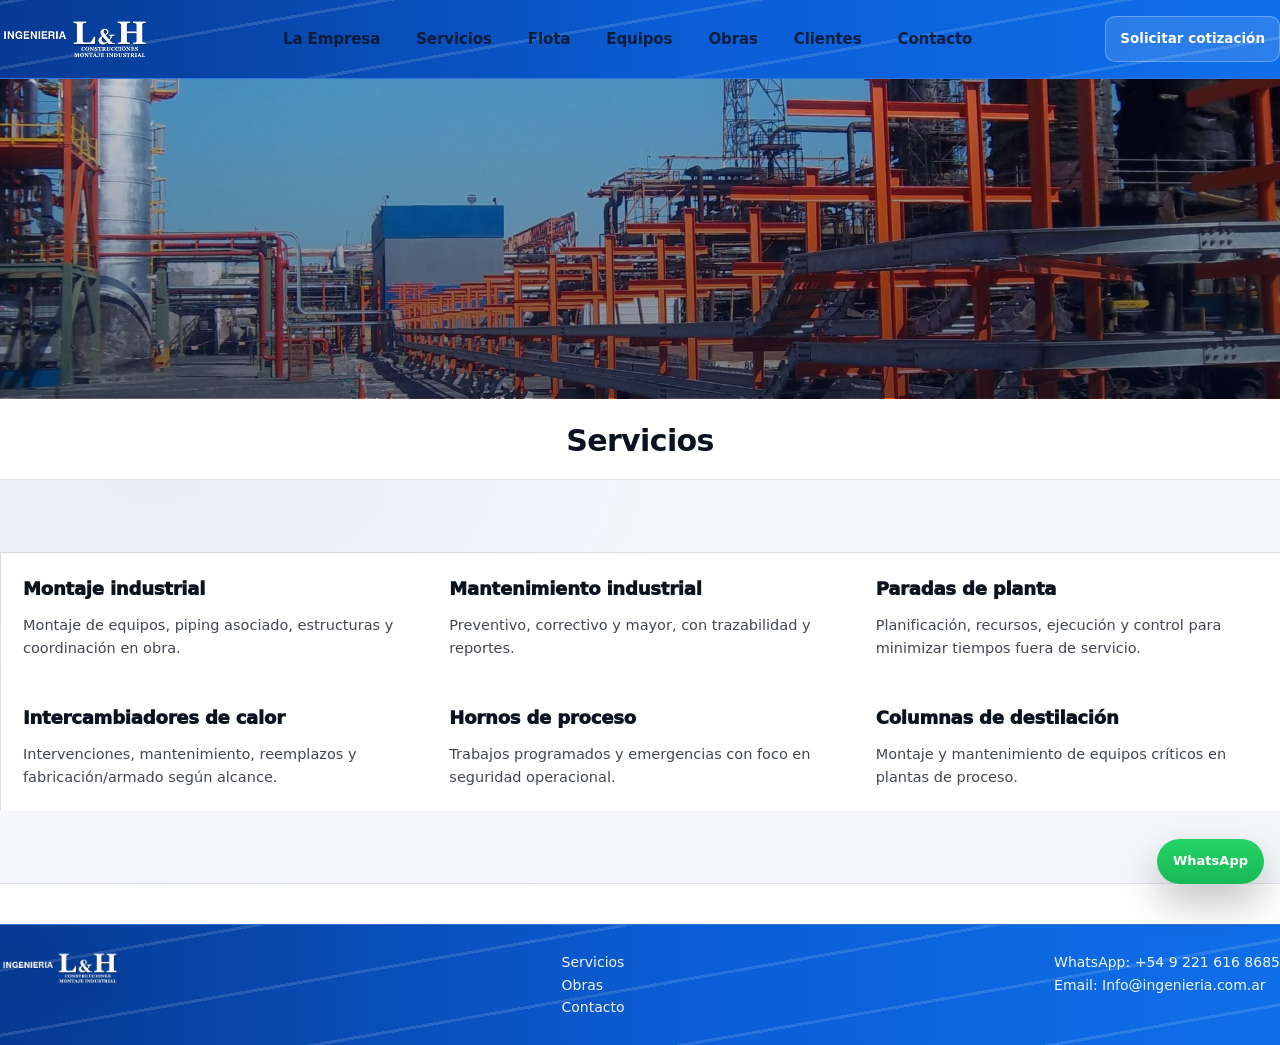
<file: servicios.html>
<!doctype html>
<html lang="es">
<head>
  <meta charset="utf-8" />
  <meta name="viewport" content="width=device-width,initial-scale=1" />
  <title>Servicios | Ingeniería L&amp;H SRL</title>
  <meta name="description" content="Servicios de montaje industrial, mantenimiento, paradas de planta y equipos de proceso." />
  <link rel="icon" href="assets/img/favicon/ChatGPT Image 8 ene 2026, 00_31_26.png" />
  <link rel="stylesheet" href="css/techint.css" />
</head>

<body class="page">
  <a class="skip-link" href="#contenido">Saltar al contenido</a>

  <!-- NAVBAR -->
  <header class="site-header" data-header>
    <div class="container navbar">
      <a class="brand brand-text" href="index.html" aria-label="Ir a Inicio">
        <img class="brand-logo" src="assets/img/Logo-original-2-blanco-1.png" alt="Ingeniería L&amp;H SRL" />
      </a>

      <nav class="nav-links" aria-label="Navegación principal">
        <a href="empresa.html">La Empresa</a>
        <a href="servicios.html" aria-current="page">Servicios</a>
        <a href="flota.html">Flota</a>
        <a href="equipos.html">Equipos</a>
        <a href="obras.html">Obras</a>
        <a href="clientes.html">Clientes</a>
        <a href="contacto.html">Contacto</a>
      </nav>

      <a class="cta" href="contacto.html">Solicitar cotización</a>
      <button class="burger" data-burger aria-label="Abrir menú" aria-expanded="false">☰</button>
    </div>

    <div class="container mobile-drawer" data-drawer hidden>
      <a href="empresa.html">La Empresa</a>
      <a href="servicios.html" aria-current="page">Servicios</a>
      <a href="flota.html">Flota</a>
      <a href="equipos.html">Equipos</a>
      <a href="obras.html">Obras</a>
      <a href="clientes.html">Clientes</a>
      <a href="contacto.html">Contacto</a>
    </div>
  </header>

  <main id="contenido">
    <!-- HERO institucional (solo imagen) -->
    <section
      class="page-hero page-hero--image page-hero--services"
      style="background-image:url('assets/img/Vandejeado.jpg');"
      aria-hidden="true"
    ></section>

    <!-- Título debajo del hero -->
    <section class="section section-title-block">
      <div class="container">
        <div class="section-title section-title--servicios">
          <h2>Servicios</h2>
        </div>
      </div>
    </section>

    <!-- Cards WOW (con foto + overlay + diagonales) -->
    <section class="section alt">
      <div class="container">
        <div class="services-grid services-grid--page">
          <article class="card reveal service-card service-card--montaje">
            <h3>Montaje industrial</h3>
            <p>Montaje de equipos, piping asociado, estructuras y coordinación en obra.</p>
          </article>

          <article class="card reveal service-card service-card--mantenimiento">
            <h3>Mantenimiento industrial</h3>
            <p>Preventivo, correctivo y mayor, con trazabilidad y reportes.</p>
          </article>

          <article class="card reveal service-card service-card--paradas">
            <h3>Paradas de planta</h3>
            <p>Planificación, recursos, ejecución y control para minimizar tiempos fuera de servicio.</p>
          </article>

          <article class="card reveal service-card service-card--intercambiadores">
            <h3>Intercambiadores de calor</h3>
            <p>Intervenciones, mantenimiento, reemplazos y fabricación/armado según alcance.</p>
          </article>

          <article class="card reveal service-card service-card--hornos">
            <h3>Hornos de proceso</h3>
            <p>Trabajos programados y emergencias con foco en seguridad operacional.</p>
          </article>

          <article class="card reveal service-card service-card--columnas">
            <h3>Columnas de destilación</h3>
            <p>Montaje y mantenimiento de equipos críticos en plantas de proceso.</p>
          </article>
        </div>
      </div>
    </section>
  </main>

  <!-- FOOTER -->
 <footer class="footer">
    <div class="container footer-grid">
      <div class="footer-brand">
        <a href="index.html" class="footer-logo-link" aria-label="Ir a Inicio">
          <img class="footer-logo" src="assets/img/Logo-original-2-blanco-1.png" alt="Ingeniería L&amp;H SRL" loading="lazy">
        </a>

        <div class="footer-brand-text">
          
        </div>
      </div>

      <div class="footer-links">
        <div><a href="servicios.html">Servicios</a></div>
        <div><a href="obras.html" aria-current="page">Obras</a></div>
        <div><a href="contacto.html">Contacto</a></div>
      </div>

      <div class="footer-contact">
        <div>WhatsApp: +54 9 221 616 8685</div>
        <div>Email: Info@ingenieria.com.ar</div>
      </div>
    </div>
  </footer>


  <a class="whatsapp-fab" href="https://wa.me/5492216168685" target="_blank" rel="noopener">WhatsApp</a>
  <script src="js/main.js"></script>
</body>
</html>
</file>
<file: css/techint.css>
/* =========================================================
   Ingeniería L&H — techint.css (REHECHO desde cero)
   Basado en tus clases reales de index.html:
   - .site-header, .navbar, .brand.brand-logo, .brand-mark, .nav-links, .cta
   - .burger + .mobile-drawer[hidden]
   - Hero video: .hero-media.video.hero-full-media, .hero-video
   - Home section: .hero-grid.hero-grid-below, .hero-card.sidebar, .cap-list, etc.
   - Footer: .footer .footer-grid
========================================================= */

/* ===================== 1) Tokens / base ===================== */
:root{
  --max: 1160px;
  --gutter: 24px;

  --bg: #ffffff;
  --bg-alt: #f5f7fa;

  --text: #0b1220;
  --muted: #4b5565;

  --accent: #0b5ed7;
  --accent-2: #0a4fb4;

  --line: rgba(11,18,32,.12);
  --line-soft: rgba(11,18,32,.08);

  --shadow-1: 0 10px 22px rgba(11,18,32,.06);
  --shadow-2: 0 14px 34px rgba(11,18,32,.10);

  --radius: 14px;

  --header-h: 78px;

  --h1: 54px;
  --h2: 30px;
  --h3: 16px;
}

*,
*::before,
*::after{ box-sizing:border-box; }

html{ scroll-behavior:smooth; }

body{
  margin:0;
  font-family: system-ui, -apple-system, "Segoe UI", Roboto, Arial, sans-serif;
  color: var(--text);
  background: var(--bg);
  line-height: 1.6;
  overflow-x: hidden;
}

img, svg, video{
  max-width:100%;
  height:auto;
  display:block;
}

a{ color:inherit; text-decoration:none; }
a:hover{ color: var(--accent); text-decoration: underline; text-underline-offset: 3px; }

.container{
  width: min(var(--max), calc(100% - (var(--gutter) * 2)));
  margin-inline: auto;
}

/* Accessibility */
.skip-link{
  position:absolute; left:-999px; top:auto; width:1px; height:1px; overflow:hidden;
}
.skip-link:focus{
  left:16px; top:16px; width:auto; height:auto;
  padding:10px 14px;
  border-radius:10px;
  background:#fff;
  border:1px solid var(--line);
  z-index:99999;
}

/* ===================== 2) Header / nav ===================== */
.site-header{
  position: sticky;
  top: 0;
  z-index: 5000;

  background: rgba(255,255,255,.92);
  border-bottom: 1px solid var(--line);
  backdrop-filter: blur(10px);
}

.navbar{
  min-height: var(--header-h);
  display:flex;
  align-items:center;
  justify-content:space-between;
  gap: 18px;
}

/* Brand (tu HTML: <a class="brand brand-logo"> + <img class="brand-mark">) */
.brand{
  display:flex;
  align-items:center;
  gap: 12px;
  min-width: 0;
}

/* Contenedor del logo */
.brand.brand-logo{
  max-width: 360px; /* evita que empuje el menú */
}

/* Tu logo real */
.brand-mark{
  width: 220px;
  height: 100px;
  object-fit: contain;
  flex: 0 0 auto;
  display:block;
}

/* Nav links */
.nav-links{
  display:flex;
  align-items:center;
  gap: 12px;
}
.nav-links a{
  font-size: 15px;
  font-weight: 750;
  letter-spacing: -0.1px;
  padding: 12px 12px;
  border-radius: 10px;
  color: rgba(11,18,32,.84);
}
.nav-links a:hover{
  background: rgba(11,94,215,.08);
  color: rgba(11,18,32,.92);
}

/* CTA */
.cta{
  display:inline-flex;
  align-items:center;
  justify-content:center;
  padding: 11px 14px;
  border-radius: 10px;
  border: 1px solid rgba(11,94,215,.28);
  background: rgba(11,94,215,.10);
  font-weight: 800;
  font-size: 13.5px;
  color: rgba(11,18,32,.92);
}
.cta:hover{
  background: rgba(11,94,215,.16);
  border-color: rgba(11,94,215,.45);
}

/* Burger */
.burger{
  display:none;
  width:44px;
  height:44px;
  border-radius:10px;
  border:1px solid var(--line);
  background: rgba(11,18,32,.04);
  cursor:pointer;
  color: rgba(11,18,32,.86);
}

/* Mobile drawer */
.mobile-drawer{
  display:none;
  padding: 10px 0 16px;
  border-top: 1px solid var(--line);
  background: rgba(255,255,255,.96);
}
.mobile-drawer a{
  display:block;
  padding: 12px 12px;
  margin: 6px 0;
  border-radius: 10px;
  border: 1px solid var(--line);
  background: #fff;
  color: rgba(11,18,32,.86);
}
.mobile-drawer a:hover{
  background: rgba(11,94,215,.06);
  border-color: rgba(11,94,215,.22);
}
.mobile-drawer[hidden]{ display:none; }

/* ===================== 3) Home (has-hero): header fijo sobre video ===================== */
body.has-hero{ padding-top: 0; }

body.has-hero .site-header{
  position: fixed;
  top: 0; left: 0; right: 0;
  z-index: 99999;

  background: linear-gradient(180deg, rgba(11,18,32,.55), rgba(11,18,32,0));
  border-bottom: 1px solid rgba(255,255,255,.10);
  backdrop-filter: none;
}

/* cuando main.js agrega .is-solid al scrollear */
body.has-hero .site-header.is-solid{
  background: rgba(255,255,255,.92);
  border-bottom: 1px solid var(--line);
  box-shadow: 0 12px 30px rgba(11,18,32,.10);
  backdrop-filter: blur(10px);
}

/* nav en blanco sobre video */
body.has-hero .site-header .nav-links a{
  color: rgba(255,255,255,.92);
}
body.has-hero .site-header .nav-links a:hover{
  background: rgba(255,255,255,.12);
  color:#fff;
}
body.has-hero .site-header .cta{
  color:#fff;
  border: 1px solid rgba(255,255,255,.24);
  background: rgba(255,255,255,.10);
}

/* vuelve a oscuro cuando solid */
body.has-hero .site-header.is-solid .nav-links a{
  color: rgba(11,18,32,.86);
}
body.has-hero .site-header.is-solid .cta{
  color: rgba(11,18,32,.92);
  border-color: rgba(11,94,215,.28);
  background: rgba(11,94,215,.10);
}

/* ===================== 4) Hero video ===================== */
.hero{ padding: 0; }
.hero-full{ padding: 0; }

.hero-media.video{
  position: relative;
  overflow: hidden;
  background: #0b1220;
  isolation: isolate;
  z-index: 0;
}

.hero-full-media{
  width: 100vw;
  min-height: 100vh;
  overflow: hidden;
}

.hero-media.video .hero-video{
  position:absolute;
  inset:0;
  width:100%;
  height:100%;
  object-fit:cover;

  opacity:0;
  transition: opacity .9s ease;

  transform: scale(1.02);
  filter: contrast(1.05) saturate(1.05) brightness(1.02);
  z-index: 0;
}
.hero-media.video .hero-video.is-active{ opacity:1; }

.hero-media.video::after{
  content:"";
  position:absolute;
  inset:0;
  z-index:1;
  pointer-events:none;
  background: linear-gradient(
    180deg,
    rgba(11,18,32,.06) 0%,
    rgba(11,18,32,.12) 18%,
    rgba(11,18,32,.32) 42%,
    rgba(11,18,32,.62) 72%,
    rgba(11,18,32,.84) 100%
  );
}

.hero-overlay{
  position: relative;
  z-index: 2;
  max-width: 860px;
}

.hero-overlay-wide{
  padding: calc(var(--header-h) + 28px) 0 44px;
}

.kicker{
  display:inline-flex;
  align-items:center;
  gap:10px;
  font-size: 13px;
  color: rgba(255,255,255,.88);
  padding: 9px 14px;
  border-radius: 10px;
  border: 1px solid rgba(255,255,255,.16);
  background: rgba(255,255,255,.08);
}

.h1{
  margin: 16px 0 12px;
  font-size: var(--h1);
  line-height: 1.03;
  letter-spacing: -0.8px;
  font-weight: 900;
  color: #fff;
}

.lead{
  margin: 0;
  font-size: 18px;
  max-width: 62ch;
  color: rgba(255,255,255,.84);
  line-height: 1.7;
}

.hero-actions{
  display:flex;
  gap:12px;
  flex-wrap:wrap;
  margin-top: 18px;
}

.btn{
  display:inline-flex;
  align-items:center;
  justify-content:center;
  gap:10px;
  padding: 11px 14px;
  border-radius: 10px;
  border: 1px solid rgba(255,255,255,.24);
  background: rgba(255,255,255,.10);
  color: #fff;
  font-weight: 800;
  font-size: 13px;
}
.btn:hover{
  background: rgba(255,255,255,.14);
  border-color: rgba(255,255,255,.35);
}
.btn.primary{
  background: var(--accent);
  border-color: transparent;
}
.btn.primary:hover{ background: var(--accent-2); }

/* ===================== 5) Home: grid debajo del hero ===================== */
.hero-grid.hero-grid-below{
  display:grid;
  grid-template-columns: minmax(0, 1.35fr) minmax(0, 1fr);
  gap: 28px;
  align-items: start;

  margin-top: 0;
  padding-top: 34px;
  padding-bottom: 30px;

  position: relative;
  z-index: 1;
}

/* fondo full-bleed */
.hero-grid.hero-grid-below::before{
  content:"";
  position:absolute;
  left: 50%;
  transform: translateX(-50%);
  top: 0;
  width: 100vw;
  height: 100%;
  background: var(--bg-alt);
  border-top: 1px solid rgba(11,18,32,.08);
  border-bottom: 1px solid rgba(11,18,32,.08);
  z-index: -1;
}

.hero-card{
  border-radius: 14px;
  border: 1px solid rgba(11,18,32,.10);
  background: #fff;
  box-shadow: 0 12px 26px rgba(11,18,32,.08);
  overflow: hidden;
}

.sidebar{
  padding: 26px;
}
.sidebar h3{
  margin: 0 0 12px;
  font-size: 18px;
  font-weight: 900;
  letter-spacing: -.2px;
}

.cap-list{
  display:grid;
  grid-template-columns: 1fr 1fr;
  gap: 10px 16px;
  margin-top: 14px;

  background: #fff;
  border: 1px solid rgba(11,18,32,.10);
  border-radius: 14px;
  padding: 14px;
  box-shadow: var(--shadow-1);
}

.cap-item{
  display:flex;
  align-items:center;
  gap: 10px;

  border: none;
  background: transparent;
  padding: 13px 6px;
  border-radius: 10px;

  font-size: 14px;
  font-weight: 650;
  letter-spacing: -0.1px;
  color: rgba(11,18,32,.88);
  line-height: 1.25;
}

.cap-dot{
  width: 8px;
  height: 8px;
  border-radius: 50%;
  background: var(--accent);
  box-shadow: 0 0 0 4px rgba(11,94,215,.10);
  flex: 0 0 auto;
}

.card{
  border-radius: 14px;
  border: 1px solid rgba(11,18,32,.10);
  background: #fff;
  padding: 18px;
}
.card h3{
  margin: 0 0 8px;
  font-size: 16px;
  font-weight: 900;
  letter-spacing: -.1px;
}
.card p{
  margin: 0;
  color: rgba(11,18,32,.70);
  font-size: 14.5px;
  line-height: 1.75;
}

/* side media */
.side-media{
  position: relative;
  min-height: 520px;
  overflow: hidden;
  border-radius: 14px;
  border: 1px solid rgba(11,18,32,.10);
  background: #000;
  box-shadow: 0 12px 26px rgba(11,18,32,.08);
}
.side-media .side-video{
  position:absolute;
  inset:0;
  width:100%;
  height:100%;
  object-fit:cover;

  opacity:0;
  transition: opacity .9s ease;
  filter: contrast(1.05) saturate(1.05) brightness(1.02);
}
.side-media .side-video.is-active{ opacity:1; }

.side-media-overlay{
  position:absolute;
  left:0; right:0; bottom:0;
  padding: 22px;
  color: rgba(255,255,255,.92);
  background: linear-gradient(
    180deg,
    rgba(11,18,32,0) 0%,
    rgba(11,18,32,.32) 45%,
    rgba(11,18,32,.72) 100%
  );
}
.side-media-overlay h3{ margin:0 0 6px; font-size: 16px; font-weight: 900; }
.side-media-overlay p{ margin:0 0 14px; font-size: 13px; color: rgba(255,255,255,.78); line-height: 1.45; }
.side-media-actions{ display:flex; gap:10px; flex-wrap:wrap; }

/* reveal (si main.js lo usa) */
.reveal{
  opacity: 0;
  transform: translateY(10px);
  transition: opacity .6s ease, transform .6s ease;
}
.reveal.is-visible{ opacity:1; transform:none; }

/* ===================== 6) Footer ===================== */
.footer{
  margin-top: 40px;
  border-top: 1px solid rgba(255,255,255,.14);
  background: #0b5ed7;
  padding: 26px 0;
  color: rgba(255,255,255,.94);
  font-size: 14px;
  position: relative;
  overflow: hidden;
}
.footer::before{
  content:"";
  position:absolute;
  inset:0;
  z-index:0;
  background: linear-gradient(90deg, #073a93 0%, #0b5ed7 55%, #0f6fe9 100%);
}
.footer::after{
  content:"";
  position:absolute;
  inset:-60px -120px;
  z-index:1;
  opacity: .55;
  background:
    repeating-linear-gradient(
      -10deg,
      rgba(255,255,255,.22) 0px,
      rgba(255,255,255,.22) 3px,
      rgba(255,255,255,0) 3px,
      rgba(255,255,255,0) 64px
    );
  transform: translateY(10px);
  pointer-events: none;
}
.footer .container{ position: relative; z-index: 2; }
.footer a{ color: rgba(255,255,255,.94); }
.footer a:hover{ color:#fff; }

.footer-grid{
  display:flex;
  justify-content:space-between;
  align-items:flex-start;
  gap: 18px;
  flex-wrap: wrap;
}

/* WhatsApp */
.whatsapp-fab{
  position: fixed;
  right: 16px;
  bottom: 16px;
  z-index: 1100;
  padding: 12px 16px;
  border-radius: 999px;
  font-size: 13px;
  font-weight: 900;
  color:#fff;
  background: linear-gradient(180deg, #25D366, #18b957);
  box-shadow: 0 18px 40px rgba(0,0,0,.25);
}

/* ===================== 7) Responsive ===================== */
@media (max-width: 980px){
  :root{ --h1: 40px; --header-h: 72px; }

  .hero-full-media{ min-height: 72vh; }
  .hero-overlay-wide{ padding: calc(var(--header-h) + 20px) 0 34px; }

  .hero-grid.hero-grid-below{
    grid-template-columns: 1fr;
    gap: 16px;
    padding-top: 26px;
    padding-bottom: 22px;
  }

  .side-media{ min-height: 320px; }

  .cap-list{ grid-template-columns: 1fr; }
}

@media (max-width: 860px){
  .nav-links, .cta{ display:none; }
  .burger{ display:inline-flex; align-items:center; justify-content:center; }
  .mobile-drawer{ display:block; }
}

@media (max-width: 520px){
  :root{ --h1: 32px; }

  .hero-actions .btn{ width: 100%; }

  /* logo chico en mobile */
  .brand-mark{
    width: 44px;
    height: 34px;
  }

  .sidebar{ padding: 18px; }
  .card{ padding: 16px; }

  .side-media{ min-height: 260px; }
  .side-media-overlay{ padding: 14px; }
}

/* =========================================================
   Ingeniería L&H — techint.css (REHECHO desde cero)
   Incluye: Home (has-hero) + Internas (body.page)
   Basado en tus HTML reales:
   - Home: brand-mark, hero video, hero-grid-below, footer simple
   - Empresa: body.page + page-hero--empresa + section-title-block + mosaic
========================================================= */

/* ===================== 1) Tokens / base ===================== */
:root{
  --max: 1160px;
  --gutter: 24px;

  --bg: #ffffff;
  --bg-alt: #f5f7fa;

  --text: #0b1220;
  --muted: #4b5565;

  --accent: #0b5ed7;
  --accent-2: #0a4fb4;

  --line: rgba(11,18,32,.12);
  --line-soft: rgba(11,18,32,.08);

  --shadow-1: 0 10px 22px rgba(11,18,32,.06);
  --shadow-2: 0 14px 34px rgba(11,18,32,.10);

  --radius: 14px;

  --header-h: 78px;

  --h1: 54px;
  --h2: 30px;
  --h3: 16px;
}

*,
*::before,
*::after{ box-sizing:border-box; }

html{ scroll-behavior:smooth; }

body{
  margin:0;
  font-family: system-ui, -apple-system, "Segoe UI", Roboto, Arial, sans-serif;
  color: var(--text);
  background: var(--bg);
  line-height: 1.6;
  overflow-x: hidden;
}

img, svg, video{
  max-width:100%;
  height:auto;
  display:block;
}

a{ color:inherit; text-decoration:none; }
a:hover{ color: var(--accent); text-decoration: underline; text-underline-offset: 3px; }

.container{
  width: min(var(--max), calc(100% - (var(--gutter) * 2)));
  margin-inline: auto;
}

/* Accessibility */
.skip-link{
  position:absolute; left:-999px; top:auto; width:1px; height:1px; overflow:hidden;
}
.skip-link:focus{
  left:16px; top:16px; width:auto; height:auto;
  padding:10px 14px;
  border-radius:10px;
  background:#fff;
  border:1px solid var(--line);
  z-index:99999;
}

/* ===================== 2) Header / nav (base) ===================== */
.site-header{
  position: sticky;
  top: 0;
  z-index: 5000;

  background: rgba(255,255,255,.92);
  border-bottom: 1px solid var(--line);
  backdrop-filter: blur(10px);

  overflow: hidden; /* para ::before/::after en internas */
}

.navbar{
  min-height: var(--header-h);
  display:flex;
  align-items:center;
  justify-content:space-between;
  gap: 18px;
}

/* Brand (Home: brand-mark / Internas: brand-logo) */
.brand{
  display:flex;
  align-items:center;
  gap: 12px;
  min-width: 0;
}

/* Home logo */
.brand-mark{
  width: 220px;
  height: 100px;
  object-fit: contain;
  flex: 0 0 auto;
  display:block;
}

/* Internas logo */
.brand-logo{
  width: 150px;
  height: auto;
  object-fit: contain;
  display: block;
}

/* Nav links */
.nav-links{
  display:flex;
  align-items:center;
  gap: 12px;
}
.nav-links a{
  font-size: 15px;
  font-weight: 750;
  letter-spacing: -0.1px;
  padding: 12px 12px;
  border-radius: 10px;
  color: rgba(11,18,32,.84);
}
.nav-links a:hover{
  background: rgba(11,94,215,.08);
  color: rgba(11,18,32,.92);
}

/* CTA */
.cta{
  display:inline-flex;
  align-items:center;
  justify-content:center;
  padding: 11px 14px;
  border-radius: 10px;
  border: 1px solid rgba(11,94,215,.28);
  background: rgba(11,94,215,.10);
  font-weight: 800;
  font-size: 13.5px;
  color: rgba(11,18,32,.92);
}
.cta:hover{
  background: rgba(11,94,215,.16);
  border-color: rgba(11,94,215,.45);
}

/* Burger */
.burger{
  display:none;
  width:44px;
  height:44px;
  border-radius:10px;
  border:1px solid var(--line);
  background: rgba(11,18,32,.04);
  cursor:pointer;
  color: rgba(11,18,32,.86);
}

/* Mobile drawer */
.mobile-drawer{
  display:none;
  padding: 10px 0 16px;
  border-top: 1px solid var(--line);
  background: rgba(255,255,255,.96);
}
.mobile-drawer a{
  display:block;
  padding: 12px 12px;
  margin: 6px 0;
  border-radius: 10px;
  border: 1px solid var(--line);
  background: #fff;
  color: rgba(11,18,32,.86);
}
.mobile-drawer a:hover{
  background: rgba(11,94,215,.06);
  border-color: rgba(11,94,215,.22);
}
.mobile-drawer[hidden]{ display:none; }

/* ===================== 3) Home (has-hero): header fijo sobre video ===================== */
body.has-hero{ padding-top: 0; }

body.has-hero .site-header{
  position: fixed;
  top: 0; left: 0; right: 0;
  z-index: 99999;

  background: linear-gradient(180deg, rgba(11,18,32,.55), rgba(11,18,32,0));
  border-bottom: 1px solid rgba(255,255,255,.10);
  backdrop-filter: none;
}

/* cuando main.js agrega .is-solid al scrollear */
body.has-hero .site-header.is-solid{
  background: rgba(255,255,255,.92);
  border-bottom: 1px solid var(--line);
  box-shadow: 0 12px 30px rgba(11,18,32,.10);
  backdrop-filter: blur(10px);
}

/* nav en blanco sobre video */
body.has-hero .site-header .nav-links a{
  color: rgba(255,255,255,.92);
}
body.has-hero .site-header .nav-links a:hover{
  background: rgba(255,255,255,.12);
  color:#fff;
}
body.has-hero .site-header .cta{
  color:#fff;
  border: 1px solid rgba(255,255,255,.24);
  background: rgba(255,255,255,.10);
}

/* vuelve a oscuro cuando solid */
body.has-hero .site-header.is-solid .nav-links a{
  color: rgba(11,18,32,.86);
}
body.has-hero .site-header.is-solid .cta{
  color: rgba(11,18,32,.92);
  border-color: rgba(11,94,215,.28);
  background: rgba(11,94,215,.10);
}

/* ===================== 4) Internas (body.page): header azul con diagonales ===================== */
body.page .site-header{
  border-bottom: 1px solid rgba(255,255,255,.14);
  backdrop-filter: none;
  background: #0b5ed7; /* fallback */
}

/* gradiente fondo */
body.page .site-header::before{
  content:"";
  position:absolute;
  inset:0;
  z-index:-2;
  background: linear-gradient(90deg, #073a93 0%, #0b5ed7 55%, #0f6fe9 100%);
}

/* diagonales */
body.page .site-header::after{
  content:"";
  position:absolute;
  inset:-60px -120px;
  z-index:-1;
  opacity: .55;
  background:
    repeating-linear-gradient(
      -10deg,
      rgba(255,255,255,.22) 0px,
      rgba(255,255,255,.22) 3px,
      rgba(255,255,255,0) 3px,
      rgba(255,255,255,0) 64px
    );
  transform: translateY(10px);
  pointer-events:none;
}


body.page .site-header .nav-links a:hover{
  background: rgba(255,255,255,.12);
  color: #fff;
}
body.page .site-header .cta{
  color:#fff;
  border: 1px solid rgba(255,255,255,.28);
  background: rgba(255,255,255,.12);
}
body.page .site-header .cta:hover{
  background: rgba(255,255,255,.16);
  border-color: rgba(255,255,255,.40);
}
body.page .site-header .burger{
  color:#fff;
  border-color: rgba(255,255,255,.22);
  background: rgba(255,255,255,.10);
}

/* drawer mobile azul */
body.page .mobile-drawer{
  background: rgba(8,44,120,.96);
  border-top: 1px solid rgba(255,255,255,.14);
}
body.page .mobile-drawer a{
  background: rgba(255,255,255,.08);
  border-color: rgba(255,255,255,.14);
  color: rgba(255,255,255,.92);
}
body.page .mobile-drawer a:hover{
  background: rgba(255,255,255,.12);
}

/* ===================== 5) Hero video (Home) ===================== */
.hero{ padding: 0; }
.hero-full{ padding: 0; }

.hero-media.video{
  position: relative;
  overflow: hidden;
  background: #0b1220;
  isolation: isolate;
  z-index: 0;
}

.hero-full-media{
  width: 100vw;
  min-height: 100vh;
  overflow: hidden;
}

.hero-media.video .hero-video{
  position:absolute;
  inset:0;
  width:100%;
  height:100%;
  object-fit:cover;

  opacity:0;
  transition: opacity .9s ease;

  transform: scale(1.02);
  filter: contrast(1.05) saturate(1.05) brightness(1.02);
  z-index: 0;
}
.hero-media.video .hero-video.is-active{ opacity:1; }

.hero-media.video::after{
  content:"";
  position:absolute;
  inset:0;
  z-index:1;
  pointer-events:none;
  background: linear-gradient(
    180deg,
    rgba(11,18,32,.06) 0%,
    rgba(11,18,32,.12) 18%,
    rgba(11,18,32,.32) 42%,
    rgba(11,18,32,.62) 72%,
    rgba(11,18,32,.84) 100%
  );
}

.hero-overlay{
  position: relative;
  z-index: 2;
  max-width: 860px;
}

.hero-overlay-wide{
  padding: calc(var(--header-h) + 28px) 0 44px;
}

.kicker{
  display:inline-flex;
  align-items:center;
  gap:10px;
  font-size: 13px;
  color: rgba(255,255,255,.88);
  padding: 9px 14px;
  border-radius: 10px;
  border: 1px solid rgba(255,255,255,.16);
  background: rgba(255,255,255,.08);
}

.h1{
  margin: 16px 0 12px;
  font-size: var(--h1);
  line-height: 1.03;
  letter-spacing: -0.8px;
  font-weight: 900;
  color: #fff;
}

.lead{
  margin: 0;
  font-size: 18px;
  max-width: 62ch;
  color: rgba(255,255,255,.84);
  line-height: 1.7;
}

.hero-actions{
  display:flex;
  gap:12px;
  flex-wrap:wrap;
  margin-top: 18px;
}

.btn{
  display:inline-flex;
  align-items:center;
  justify-content:center;
  gap:10px;
  padding: 11px 14px;
  border-radius: 10px;
  border: 1px solid rgba(255,255,255,.24);
  background: rgba(255,255,255,.10);
  color: #fff;
  font-weight: 800;
  font-size: 13px;
  cursor: pointer;
}
.btn:hover{
  background: rgba(255,255,255,.14);
  border-color: rgba(255,255,255,.35);
}
.btn.primary{
  background: var(--accent);
  border-color: transparent;
}
.btn.primary:hover{ background: var(--accent-2); }

/* “botón primario” extra para internas (empresa usa .btn btn-primary) */
.btn-primary{
  background: var(--accent);
  border: 1px solid rgba(11,94,215,.65);
  color: #fff;
  box-shadow: 0 18px 45px rgba(11,94,215,.22);
}
.btn-primary:hover{ background: var(--accent-2); }

/* ===================== 6) Home: grid debajo del hero ===================== */
.hero-grid.hero-grid-below{
  display:grid;
  grid-template-columns: minmax(0, 1.35fr) minmax(0, 1fr);
  gap: 28px;
  align-items: start;

  margin-top: 0;
  padding-top: 34px;
  padding-bottom: 30px;

  position: relative;
  z-index: 1;
}

.hero-grid.hero-grid-below::before{
  content:"";
  position:absolute;
  left: 50%;
  transform: translateX(-50%);
  top: 0;
  width: 100vw;
  height: 100%;
  background: var(--bg-alt);
  border-top: 1px solid rgba(11,18,32,.08);
  border-bottom: 1px solid rgba(11,18,32,.08);
  z-index: -1;
}

.hero-card{
  border-radius: 14px;
  border: 1px solid rgba(11,18,32,.10);
  background: #fff;
  box-shadow: 0 12px 26px rgba(11,18,32,.08);
  overflow: hidden;
}

.sidebar{ padding: 26px; }
.sidebar h3{
  margin: 0 0 12px;
  font-size: 18px;
  font-weight: 900;
  letter-spacing: -.2px;
}

.cap-list{
  display:grid;
  grid-template-columns: 1fr 1fr;
  gap: 10px 16px;
  margin-top: 14px;

  background: #fff;
  border: 1px solid rgba(11,18,32,.10);
  border-radius: 14px;
  padding: 14px;
  box-shadow: var(--shadow-1);
}

.cap-item{
  display:flex;
  align-items:center;
  gap: 10px;

  border: none;
  background: transparent;
  padding: 13px 6px;
  border-radius: 10px;

  font-size: 14px;
  font-weight: 650;
  letter-spacing: -0.1px;
  color: rgba(11,18,32,.88);
  line-height: 1.25;
}

.cap-dot{
  width: 8px;
  height: 8px;
  border-radius: 50%;
  background: var(--accent);
  box-shadow: 0 0 0 4px rgba(11,94,215,.10);
  flex: 0 0 auto;
}

.card{
  border-radius: 14px;
  border: 1px solid rgba(11,18,32,.10);
  background: #fff;
  padding: 18px;
}
.card h3{
  margin: 0 0 8px;
  font-size: 16px;
  font-weight: 900;
  letter-spacing: -.1px;
}
.card p{
  margin: 0;
  color: rgba(11,18,32,.70);
  font-size: 14.5px;
  line-height: 1.75;
}

.side-media{
  position: relative;
  min-height: 520px;
  overflow: hidden;
  border-radius: 14px;
  border: 1px solid rgba(11,18,32,.10);
  background: #000;
  box-shadow: 0 12px 26px rgba(11,18,32,.08);
}
.side-media .side-video{
  position:absolute;
  inset:0;
  width:100%;
  height:100%;
  object-fit:cover;

  opacity:0;
  transition: opacity .9s ease;
  filter: contrast(1.05) saturate(1.05) brightness(1.02);
}
.side-media .side-video.is-active{ opacity:1; }

.side-media-overlay{
  position:absolute;
  left:0; right:0; bottom:0;
  padding: 22px;
  color: rgba(255,255,255,.92);
  background: linear-gradient(
    180deg,
    rgba(11,18,32,0) 0%,
    rgba(11,18,32,.32) 45%,
    rgba(11,18,32,.72) 100%
  );
}
.side-media-overlay h3{ margin:0 0 6px; font-size: 16px; font-weight: 900; }
.side-media-overlay p{ margin:0 0 14px; font-size: 13px; color: rgba(255,255,255,.78); line-height: 1.45; }
.side-media-actions{ display:flex; gap:10px; flex-wrap:wrap; }

/* reveal */
.reveal{
  opacity: 0;
  transform: translateY(10px);
  transition: opacity .6s ease, transform .6s ease;
}
.reveal.is-visible{ opacity:1; transform:none; }

/* ===================== 7) Internas: hero imagen + título debajo ===================== */
.page-hero.page-hero--image{
  position: relative;
  background-size: cover;
  background-position: center;
  background-repeat: no-repeat;

  padding: 0;             /* en tu empresa.html el hero es un banner “vacío” */
  height: 320px;
  min-height: 320px;

  border-bottom: 1px solid rgba(11,18,32,.08);
  isolation: isolate;
  overflow: hidden;
}

.page-hero.page-hero--image::before{
  content:"";
  position:absolute;
  inset:0;
  z-index: 0;
  background: linear-gradient(
    180deg,
    rgba(2,16,39,.20) 0%,
    rgba(2,16,39,.35) 55%,
    rgba(2,16,39,.45) 100%
  );
}

@media (max-width: 980px){
  .page-hero.page-hero--image{
    height: 260px;
    min-height: 260px;
  }
}

/* Título debajo del hero (FIX: nunca negativo) */
.section.section-title-block{
  margin-top: 0;
  padding-top: 18px;
  padding-bottom: 14px;
  position: relative;
  z-index: 1;
}

.section.section-title-block .section-title{
  display:flex;
  align-items: baseline;
  justify-content: flex-start;
  gap: 18px;
  margin-bottom: 0;
}

/* estilos “corporativos” del H2 con barrita */
.section-title h2{
  margin: 0;
  font-size: var(--h2);
  letter-spacing: -0.6px;
  font-weight: 900;
  position: relative;
  padding-left: 14px;
}
.section-title h2::before{
  content:"";
  position:absolute;
  left:0;
  top: .18em;
  bottom: .18em;
  width: 4px;
  border-radius: 999px;
  background: linear-gradient(180deg, #0b5ed7, rgba(11,94,215,.35));
}

/* ===================== 8) Empresa: mosaic “3 fotos + 3 textos” ===================== */
.section{
  padding: 72px 0;
}
.section.alt{
  background:
    radial-gradient(900px 420px at 12% 0%, rgba(11,94,215,.06), rgba(255,255,255,0) 60%),
    var(--bg-alt);
  border-top: 1px solid var(--line-soft);
  border-bottom: 1px solid var(--line-soft);
}

/* container-edge: para que el mosaic tenga más “aire” */
.container-edge{
  width: min(1240px, calc(100% - (var(--gutter) * 2)));
}

/* grilla de tiles (pares foto/texto) */
.tiles-pairs{
  display:grid;
  grid-template-columns: repeat(2, minmax(0, 1fr));
  gap: 16px;
  align-items: stretch;
}

/* tile base */
.tile{
  border-radius: 18px;
  overflow: hidden;
  border: 1px solid rgba(11,18,32,.10);
  background: #fff;
  box-shadow: var(--shadow-1);
}

/* media tile */
.tile-media img{
  width: 100%;
  height: 100%;
  min-height: 260px;
  object-fit: cover;
}

/* text tile */
.tile-text{
  padding: 22px 22px;
  display:flex;
  flex-direction: column;
  justify-content: center;
  gap: 12px;
}
.tile-text p{
  margin: 0;
  color: rgba(11,18,32,.76);
  line-height: 1.75;
}
.tile-text strong{
  color: rgba(11,18,32,.92);
  font-weight: 900;
}

/* CTA de empresa */
.empresa-cta{
  margin-top: 18px;
  display:flex;
  justify-content: center;
}
.empresa-cta .btn{
  border-color: rgba(11,94,215,.28);
}

/* Responsive mosaic: 1 columna */
@media (max-width: 980px){
  .tiles-pairs{
    grid-template-columns: 1fr;
  }
  .tile-media img{
    min-height: 220px;
  }
}

/* ===================== 9) Footer (incluye footer “empresa” con logo) ===================== */
.footer{
  margin-top: 40px;
  border-top: 1px solid rgba(255,255,255,.14);
  background: #0b5ed7;
  padding: 26px 0;
  color: rgba(255,255,255,.94);
  font-size: 14px;
  position: relative;
  overflow: hidden;
}
.footer::before{
  content:"";
  position:absolute;
  inset:0;
  z-index:0;
  background: linear-gradient(90deg, #073a93 0%, #0b5ed7 55%, #0f6fe9 100%);
}
.footer::after{
  content:"";
  position:absolute;
  inset:-60px -120px;
  z-index:1;
  opacity: .55;
  background:
    repeating-linear-gradient(
      -10deg,
      rgba(255,255,255,.22) 0px,
      rgba(255,255,255,.22) 3px,
      rgba(255,255,255,0) 3px,
      rgba(255,255,255,0) 64px
    );
  transform: translateY(10px);
  pointer-events: none;
}
.footer .container{ position: relative; z-index: 2; }
.footer a{ color: rgba(255,255,255,.94); }
.footer a:hover{ color:#fff; }

.footer-grid{
  display:flex;
  justify-content:space-between;
  align-items:flex-start;
  gap: 18px;
  flex-wrap: wrap;
}

/* footer con marca (empresa.html) */
.footer-brand{
  display:flex;
  align-items:center;
  gap: 14px;
}
.footer-logo{
  width: 190px;
  height: auto;
  object-fit: contain;
  display:block;
}

/* WhatsApp */
.whatsapp-fab{
  position: fixed;
  right: 16px;
  bottom: 16px;
  z-index: 1100;
  padding: 12px 16px;
  border-radius: 999px;
  font-size: 13px;
  font-weight: 900;
  color:#fff;
  background: linear-gradient(180deg, #25D366, #18b957);
  box-shadow: 0 18px 40px rgba(0,0,0,.25);
}

/* ===================== 10) Responsive header/nav ===================== */
@media (max-width: 980px){
  :root{ --h1: 40px; --header-h: 72px; }
  .hero-full-media{ min-height: 72vh; }
  .hero-overlay-wide{ padding: calc(var(--header-h) + 20px) 0 34px; }

  .hero-grid.hero-grid-below{
    grid-template-columns: 1fr;
    gap: 16px;
    padding-top: 26px;
    padding-bottom: 22px;
  }

  .side-media{ min-height: 320px; }
  .cap-list{ grid-template-columns: 1fr; }
}

@media (max-width: 860px){
  .nav-links, .cta{ display:none; }
  .burger{ display:inline-flex; align-items:center; justify-content:center; }
  .mobile-drawer{ display:block; }
}

@media (max-width: 520px){
  :root{ --h1: 32px; }

  .hero-actions .btn{ width: 100%; }

  /* Home logo chico en mobile */
  .brand-mark{
    width: 44px;
    height: 34px;
  }

  .sidebar{ padding: 18px; }
  .card{ padding: 16px; }

  .side-media{ min-height: 260px; }
  .side-media-overlay{ padding: 14px; }
}

/* =========================================================
   AJUSTE: tarjetas (cards) pegadas y cuadradas
   Pegá este bloque al FINAL de techint.css
========================================================= */

/* 1) Cards: cuadradas (sin redondeo) */
.card,
.hero-card,
.tile{
  border-radius: 0 !important;
}

/* 2) Grillas “pegadas”: sin separación entre items */
.grid-3,
.tiles-pairs,
.cap-list{
  gap: 0 !important;
}

/* 3) Para que al estar pegadas se vea una grilla prolija,
      evitamos doble borde: sacamos borde a las cards y lo
      hacemos con “divisores” desde el contenedor. */
.card,
.tile,
.cap-list{
  border: 0 !important;
  box-shadow: none !important;
}

/* Capabilities: cada item como “celda” cuadrada */
.cap-item{
  border-radius: 0 !important;
  background: #fff;
  border: 0 !important;
  padding: 14px 14px !important;
}

/* Divisores en mosaico Empresa */
.tiles-pairs{
  border: 1px solid rgba(11,18,32,.10);
}
.tiles-pairs > .tile{
  border-right: 1px solid rgba(11,18,32,.10);
  border-bottom: 1px solid rgba(11,18,32,.10);
}

/* Quitar borde derecho en columna 2 (desktop) */
@media (min-width: 981px){
  .tiles-pairs > .tile:nth-child(2n){
    border-right: 0;
  }
  /* Quitar borde inferior en la última fila si querés exacto:
     (como son 6 tiles fijos en empresa.html, esto funciona) */
  .tiles-pairs > .tile:nth-last-child(-n+2){
    border-bottom: 0;
  }
}

/* Mobile (1 columna): no hay borde derecho, solo separador inferior */
@media (max-width: 980px){
  .tiles-pairs > .tile{
    border-right: 0;
  }
  .tiles-pairs > .tile:last-child{
    border-bottom: 0;
  }
}

/* Cap-list como tabla */
.cap-list{
  border: 1px solid rgba(11,18,32,.10);
}
.cap-list .cap-item{
  border-right: 1px solid rgba(11,18,32,.10);
  border-bottom: 1px solid rgba(11,18,32,.10);
}

/* En 2 columnas, sacar borde derecho en la 2da columna */
.cap-list .cap-item:nth-child(2n){
  border-right: 0;
}

/* Evitar borde inferior en última fila (si es par funciona perfecto) */
.cap-list .cap-item:nth-last-child(-n+2){
  border-bottom: 0;
}

/* Mobile: cap-list 1 columna (ya lo forzás), ajustar divisores */
@media (max-width: 980px){
  .cap-list{
    grid-template-columns: 1fr !important;
  }
  .cap-list .cap-item{
    border-right: 0;
  }
  .cap-list .cap-item:last-child{
    border-bottom: 0;
  }
}
/* =========================================================
   AJUSTE: “pegadas, cuadradas y a todo el ancho”
   Pegá este bloque AL FINAL de techint.css
========================================================= */

/* 1) Contenedores a full width (sin max-width) */
.container,
.container-edge{
  width: 100% !important;
  max-width: none !important;
}

/* 2) Sin márgenes laterales del layout */
.container{
  padding-left: 0 !important;
  padding-right: 0 !important;
}

/* 3) Cards/cuadros: cuadradas */
.card,
.hero-card,
.tile{
  border-radius: 0 !important;
}

/* 4) Grillas “pegadas”: sin gap */
.grid-3,
.tiles-pairs,
.cap-list,
.hero-grid.hero-grid-below{
  gap: 0 !important;
}

/* 5) Quitar borde/sombra a las cards para evitar doble borde */
.card,
.tile,
.hero-card{
  border: 0 !important;
  box-shadow: none !important;
}

/* =========================
   Mosaic Empresa (tiles-pairs)
========================= */
.tiles-pairs{
  border-top: 1px solid rgba(11,18,32,.10);
  border-left: 1px solid rgba(11,18,32,.10);
}
.tiles-pairs > .tile{
  border-right: 1px solid rgba(11,18,32,.10);
  border-bottom: 1px solid rgba(11,18,32,.10);
}

/* Desktop: 2 columnas */
@media (min-width: 981px){
  .tiles-pairs > .tile:nth-child(2n){
    border-right: 0;
  }
  .tiles-pairs > .tile:nth-last-child(-n+2){
    border-bottom: 0;
  }
}

/* Mobile: 1 columna */
@media (max-width: 980px){
  .tiles-pairs{
    grid-template-columns: 1fr !important;
  }
  .tiles-pairs > .tile{
    border-right: 0;
  }
  .tiles-pairs > .tile:last-child{
    border-bottom: 0;
  }
}

/* =========================
   Capabilities (cap-list)
========================= */
.cap-list{
  border-top: 1px solid rgba(11,18,32,.10);
  border-left: 1px solid rgba(11,18,32,.10);
}
.cap-item{
  border-radius: 0 !important;
  background: #fff;
  padding: 14px 14px !important;

  border-right: 1px solid rgba(11,18,32,.10);
  border-bottom: 1px solid rgba(11,18,32,.10);
}
@media (min-width: 981px){
  .cap-item:nth-child(2n){ border-right: 0; }
  .cap-item:nth-last-child(-n+2){ border-bottom: 0; }
}
@media (max-width: 980px){
  .cap-list{ grid-template-columns: 1fr !important; }
  .cap-item{ border-right: 0; }
  .cap-item:last-child{ border-bottom: 0; }
}

/* =========================
   Home: las 2 columnas grandes (sidebar + media) también pegadas y full width
========================= */
.hero-grid.hero-grid-below{
  width: 100% !important;
  max-width: none !important;
  margin: 0 !important;
}

/* Separador vertical entre columnas en desktop */
@media (min-width: 981px){
  .hero-grid.hero-grid-below > .hero-card{
    border-right: 1px solid rgba(11,18,32,.10);
  }
  .hero-grid.hero-grid-below > .hero-card:last-child{
    border-right: 0;
  }
}

/* Mobile: una sola columna, separador horizontal */
@media (max-width: 980px){
  .hero-grid.hero-grid-below > .hero-card{
    border-bottom: 1px solid rgba(11,18,32,.10);
  }
  .hero-grid.hero-grid-below > .hero-card:last-child{
    border-bottom: 0;
  }
}

/* =========================================================
   TITULOS CENTRADOS (section-title-block)
   Pegá al FINAL de techint.css
========================================================= */

.section.section-title-block .section-title{
  justify-content: center !important;
  text-align: center !important;
}

.section.section-title-block .section-title h2{
  margin: 0 !important;
  padding-left: 0 !important; /* saca la barrita izquierda */
}

/* si tu h2 tenía ::before (barrita), la anulamos en el bloque centrado */
.section.section-title-block .section-title h2::before{
  content: none !important;
  display: none !important;
}

/* (opcional) si hay p/descripcion dentro del título */
.section.section-title-block .section-title p{
  margin-inline: auto;
}




/* =========================================================
   SERVICIOS — estilos específicos (basado en servicios.html)
   Pegá este bloque AL FINAL de techint.css
========================================================= */

/* Hero de Servicios: banner (ya hereda de .page-hero--image) */
.page-hero.page-hero--image.page-hero--services{
  background-size: cover;
  background-repeat: no-repeat;
  background-position: center 70%;
}

/* Si querés un overlay un poco más fuerte solo en Servicios */
.page-hero.page-hero--image.page-hero--services::before{
  background: linear-gradient(
    180deg,
    rgba(2,16,39,.22) 0%,
    rgba(2,16,39,.40) 60%,
    rgba(2,16,39,.50) 100%
  );
}

/* Título centrado debajo del hero (ya lo pediste centrado) */
.section.section-title-block .section-title.section-title--servicios{
  justify-content: center;
  text-align: center;
}

/* Grilla de servicios: 3 columnas desktop */
.services-grid.services-grid--page{
  display: grid;
  grid-template-columns: repeat(3, minmax(0, 1fr));
  width: 100%;
}

/* Tus cards: “pegadas” y “cuadradas”, con look corporativo */
.services-grid--page .service-card{
  border-radius: 0;
  margin: 0;
  padding: 22px 22px;
  background: #fff;
  color: var(--text);

  /* separadores */
  border-right: 1px solid rgba(11,18,32,.10);
  border-bottom: 1px solid rgba(11,18,32,.10);

  /* sin shadow para que parezca grilla */
  box-shadow: none;
}

/* borde superior/izquierdo una sola vez en el contenedor */
.services-grid.services-grid--page{
  border-top: 1px solid rgba(11,18,32,.10);
  border-left: 1px solid rgba(11,18,32,.10);
}

/* títulos y texto */
.services-grid--page .service-card h3{
  margin: 0 0 10px;
  font-size: 18px;
  font-weight: 950;
  letter-spacing: -0.2px;
}
.services-grid--page .service-card p{
  margin: 0;
  color: rgba(11,18,32,.78);
  line-height: 1.6;
}

/* Hover sutil (solo desktop) */
@media (hover:hover){
  .services-grid--page .service-card{
    transition: background .18s ease;
  }
  .services-grid--page .service-card:hover{
    background: rgba(11,94,215,.03);
  }
}

/* Responsive: 2 columnas tablet */
@media (max-width: 980px){
  .services-grid.services-grid--page{
    grid-template-columns: repeat(2, minmax(0, 1fr));
  }

  /* en 2 columnas, el “último de la fila” es par */
  .services-grid--page .service-card:nth-child(2n){
    border-right: 0;
  }

  /* para 6 cards, las últimas 2 no llevan borde inferior */
  .services-grid--page .service-card:nth-last-child(-n+2){
    border-bottom: 0;
  }
}

/* Mobile: 1 columna */
@media (max-width: 520px){
  .services-grid.services-grid--page{
    grid-template-columns: 1fr;
  }

  .services-grid--page .service-card{
    border-right: 0;
  }

  .services-grid--page .service-card:last-child{
    border-bottom: 0;
  }
}

/* Opcional: si querés que el bloque ALT no meta padding lateral
   (esto solo afecta esta sección) */
.page-hero--services ~ .section.alt > .container{
  width: 100%;
  max-width: none;
}


/* =========================================================
   FLOTA — estilos específicos (basado en flota.html)
   Pegá este bloque AL FINAL de techint.css
========================================================= */

/* =========================
   1) Hero flota (carrusel full width)
========================= */
.page-hero.page-hero--flota{
  position: relative;
  padding: 0;
  height: 420px;
  min-height: 420px;
  overflow: hidden;
  background: #0b1220;
}

/* viewport/track */
.flota-hero-carousel{
  position: relative;
  width: 100%;
  height: 100%;
}

.flota-hero-carousel__viewport{
  position: relative;
  width: 100%;
  height: 100%;
  overflow: hidden;
}

.flota-hero-carousel__track{
  height: 100%;
  display: flex;
  width: 100%;
  transform: translateX(0);
  transition: transform .55s ease;
  will-change: transform;
}

@media (prefers-reduced-motion: reduce){
  .flota-hero-carousel__track{ transition: none; }
}

.page-hero--flota .hero-carousel__slide{
  flex: 0 0 100%;
  width: 100%;
  height: 100%;
  position: relative;
}

/* imágenes del slide */
.page-hero--flota .hero-carousel__slide img{
  width: 100%;
  height: 100%;
  object-fit: cover;
  object-position: center 70%;
}

/* overlay suave para legibilidad */
.page-hero--flota::before{
  content:"";
  position:absolute;
  inset:0;
  z-index: 1;
  pointer-events:none;
  background: linear-gradient(
    180deg,
    rgba(6,18,40,.18) 0%,
    rgba(6,18,40,.30) 52%,
    rgba(6,18,40,.42) 100%
  );
}

/* =========================
   2) Controles del carrusel
========================= */
.flota-hero-carousel__btn{
  position: absolute;
  top: 50%;
  transform: translateY(-50%);
  width: 44px;
  height: 44px;
  border-radius: 999px;
  border: 1px solid rgba(255,255,255,.30);
  background: rgba(6,18,40,.35);
  color: #fff;
  font-size: 30px;
  line-height: 1;
  display: inline-flex;
  align-items: center;
  justify-content: center;
  cursor: pointer;
  z-index: 5;
}

.flota-hero-carousel__btn:hover{
  background: rgba(6,18,40,.55);
}

.flota-hero-carousel__btn--prev{ left: 16px; }
.flota-hero-carousel__btn--next{ right: 16px; }

@media (max-width: 520px){
  .flota-hero-carousel__btn{ display:none; }
}

.flota-hero-carousel__dots{
  position: absolute;
  left: 50%;
  bottom: 14px;
  transform: translateX(-50%);
  display: flex;
  gap: 10px;
  z-index: 5;
}

.flota-hero-carousel__dot{
  width: 9px;
  height: 9px;
  border-radius: 99px;
  border: 1px solid rgba(255,255,255,.55);
  background: rgba(255,255,255,.25);
  cursor: pointer;
  padding: 0;
}

.flota-hero-carousel__dot.is-active{
  width: 28px;
  background: #0b5ed7;
  border-color: rgba(255,255,255,0);
}

/* =========================
   3) Overlay con “burbujas” (cards) arriba del hero
   IMPORTANTE: como vos pediste “pegadas y cuadradas”, acá
   armamos las 3 cards pegadas entre sí y con borde.
========================= */
.flota-hero-overlay{
  position: absolute;
  left: 0;
  right: 0;
  bottom: 18px;
  z-index: 4; /* arriba del overlay ::before */
}

.page-hero--flota .hero-bubbles{
  width: 100%;
}

.page-hero--flota .hero-bubbles .grid-3{
  display: grid;
  grid-template-columns: repeat(3, minmax(0, 1fr));
  gap: 0; /* pegadas */
  border-top: 1px solid rgba(255,255,255,.18);
  border-left: 1px solid rgba(255,255,255,.18);
  background: rgba(255,255,255,.08);
  backdrop-filter: blur(10px);
  -webkit-backdrop-filter: blur(10px);
}

/* cards de flota dentro del hero */
.page-hero--flota .hero-bubbles .card{
  border-radius: 0;
  background: transparent;
  color: #fff;
  border-right: 1px solid rgba(255,255,255,.18);
  border-bottom: 1px solid rgba(255,255,255,.18);
  box-shadow: none;
  padding: 18px 18px;
}

.page-hero--flota .hero-bubbles .card h3{
  margin: 0 0 8px;
  font-size: 16px;
  font-weight: 950;
  letter-spacing: -0.2px;
}

.page-hero--flota .hero-bubbles .card p{
  margin: 0;
  color: rgba(255,255,255,.82);
  line-height: 1.45;
  font-size: 13px;
}

/* Tablet: 1 columna (debajo del hero, sin tapar tanto) */
@media (max-width: 980px){
  .page-hero.page-hero--flota{
    height: 360px;
    min-height: 360px;
  }

  .page-hero--flota .hero-bubbles .grid-3{
    grid-template-columns: 1fr;
  }

  .page-hero--flota .hero-bubbles .card{
    border-right: 0;
  }
}

/* Mobile: que no tape la foto (baja un poco y achica padding) */
@media (max-width: 520px){
  .page-hero.page-hero--flota{
    height: 320px;
    min-height: 320px;
  }

  .flota-hero-overlay{
    bottom: 10px;
  }

  .page-hero--flota .hero-bubbles .card{
    padding: 14px 14px;
  }
}

/* =========================
   4) Título (Galería de flota) centrado
   En tu HTML es .section-title.section-title--stack
========================= */
.section-title--stack{
  display: flex;
  flex-direction: column;
  align-items: center;   /* centra */
  justify-content: center;
  text-align: center;
  gap: 10px;
  margin-bottom: 0;
}

.section-title--stack h2{
  margin: 0;
  padding-left: 0;       /* sin barrita */
}
.section-title--stack h2::before{
  content: none;
  display: none;
}

.section-title--stack p{
  margin: 0;
  max-width: 72ch;
  color: rgba(11,18,32,.62);
  font-size: 15px;
  line-height: 1.7;
}

/* =========================
   5) Galería grid + lightbox
========================= */
.gallery-grid{
  display: grid;
  grid-template-columns: repeat(3, minmax(0, 1fr));
  gap: 0; /* pegadas */
  border-top: 1px solid rgba(11,18,32,.10);
  border-left: 1px solid rgba(11,18,32,.10);
  background: #fff;
}

.gallery-item{
  margin: 0;
  border-right: 1px solid rgba(11,18,32,.10);
  border-bottom: 1px solid rgba(11,18,32,.10);
  overflow: hidden;
}

.gallery-item img{
  width: 100%;
  aspect-ratio: 16 / 10;
  object-fit: cover;
  display: block;
  cursor: zoom-in;
  transform: scale(1.001);
}

@media (hover:hover){
  .gallery-item img{
    transition: transform .35s ease;
  }
  .gallery-item:hover img{
    transform: scale(1.04);
  }
}

@media (max-width: 980px){
  .gallery-grid{ grid-template-columns: repeat(2, minmax(0, 1fr)); }
}

@media (max-width: 520px){
  .gallery-grid{ grid-template-columns: 1fr; }
}

/* Lightbox */
.lightbox[hidden]{ display:none; }

.lightbox{
  position: fixed;
  inset: 0;
  z-index: 9999;
}

.lightbox__img{
  position: absolute;
  inset: 0;
  margin: auto;
  width: min(1100px, calc(100% - 28px));
  height: min(78vh, 720px);
  object-fit: contain;
  background: #0b1220;
  border-radius: 18px;
  box-shadow: 0 40px 120px rgba(0,0,0,.40);
}

.lightbox__close{
  position: absolute;
  top: 14px;
  right: 14px;
  width: 44px;
  height: 44px;
  border-radius: 999px;
  border: 1px solid rgba(255,255,255,.25);
  background: rgba(6,18,40,.35);
  color: #fff;
  font-size: 28px;
  line-height: 1;
  cursor:pointer;
  z-index: 2;
}

.lightbox__nav{
  position: absolute;
  top: 50%;
  transform: translateY(-50%);
  width: 44px;
  height: 44px;
  border-radius: 999px;
  border: 1px solid rgba(255,255,255,.25);
  background: rgba(6,18,40,.35);
  color: #fff;
  font-size: 30px;
  line-height: 1;
  cursor:pointer;
  z-index: 2;
}

.lightbox__nav--prev{ left: 14px; }
.lightbox__nav--next{ right: 14px; }

@media (max-width: 520px){
  .lightbox__nav{ display:none; }
}
/* =========================================================
   FLOTA — burbujas SOLO TEXTO (sin fondo/panel)
   ========================================================= */

.page-hero--flota .hero-bubbles .grid-3{
  background: transparent !important;
  backdrop-filter: none !important;
  -webkit-backdrop-filter: none !important;
  border-top: 0 !important;
  border-left: 0 !important;
}

.page-hero--flota .hero-bubbles .card{
  background: transparent !important;
  border: 0 !important;
  box-shadow: none !important;
  padding: 0 !important;
  margin: 0 !important;
}

.page-hero--flota .hero-bubbles .card h3{
  color: #fff !important;
  text-shadow: 0 10px 26px rgba(0,0,0,.55) !important;
  margin-bottom: 6px !important;
}

.page-hero--flota .hero-bubbles .card p{
  color: rgba(255,255,255,.82) !important;
  text-shadow: 0 10px 26px rgba(0,0,0,.55) !important;
}

@media (min-width: 981px){
  .page-hero--flota .hero-bubbles .grid-3{
    gap: 22px !important;
  }
}

@media (max-width: 520px){
  .page-hero--flota .hero-bubbles .grid-3{
    gap: 14px !important;
  }
}

/* =========================================================
   FLOTA — Título “Galería de flota” centrado (solo FLOTA)
   ========================================================= */

body.page.page-flota .section-title.section-title--stack{
  display: flex !important;
  flex-direction: column !important;
  align-items: center !important;
  justify-content: center !important;
  text-align: center !important;
  gap: 10px !important;
  margin-bottom: 0 !important;
}

body.page.page-flota .section-title.section-title--stack h2{
  margin: 0 !important;
  padding-left: 0 !important;
}

body.page.page-flota .section-title.section-title--stack h2::before{
  content: none !important;
  display: none !important;
}

body.page.page-flota .section-title.section-title--stack p{
  margin: 0 !important;
  max-width: 72ch !important;
  margin-inline: auto !important;
  color: rgba(11,18,32,.62) !important;
  font-size: 15px !important;
  line-height: 1.7 !important;
}

/* =========================================================
   EQUIPOS — estilos específicos (basado en equipos.html)
   ========================================================= */

/* 1) Hero Equipos (banner imagen) */
.page-hero.page-hero--image.page-hero--equipos{
  position: relative !important;
  height: 420px !important;
  min-height: 420px !important;
  padding: 0 !important;
  overflow: hidden !important;
  background-size: cover !important;
  background-repeat: no-repeat !important;
  background-position: center 55% !important;
}

/* overlay extra por si no viene inline */
.page-hero.page-hero--image.page-hero--equipos::before{
  content: "" !important;
  position: absolute !important;
  inset: 0 !important;
  pointer-events: none !important;
  background: linear-gradient(
    180deg,
    rgba(2,16,39,.18) 0%,
    rgba(2,16,39,.26) 55%,
    rgba(2,16,39,.34) 100%
  ) !important;
}

@media (max-width: 720px){
  .page-hero.page-hero--image.page-hero--equipos{
    height: 320px !important;
    min-height: 320px !important;
  }
}

/* 2) Título centrado debajo del hero */
.section-title.section-title--equipos{
  justify-content: center !important;
  text-align: center !important;
}
.section-title.section-title--equipos h2{
  padding-left: 0 !important;
}
.section-title.section-title--equipos h2::before{
  content: none !important;
  display: none !important;
}

/* 3) Intro (usa clases fleet-intro/fleet-intro--sub en tu HTML) */
.fleet-intro{
  margin: 0 !important;
  font-size: 18px !important;
  line-height: 1.75 !important;
  letter-spacing: 0.1px !important;
  color: rgba(11,18,32,.74) !important;
  max-width: 76ch !important;
}

.fleet-intro--sub{
  margin-top: 8px !important;
  font-size: 15px !important;
  color: rgba(11,18,32,.62) !important;
  max-width: 86ch !important;
}

@media (max-width: 520px){
  .fleet-intro{
    font-size: 16px !important;
    line-height: 1.7 !important;
  }
  .fleet-intro--sub{
    font-size: 14px !important;
  }
}

/* =========================================================
   EQUIPOS — “burbujas” visibles SI O SI (sin depender de body class)
   Aplica a: .section.alt (Capacidades) -> .cap-grid -> .cap-card
   (Corrección: se eliminó el texto roto `rent !important; }`)
   ========================================================= */

.section.alt .cap-grid{
  display: grid !important;
  grid-template-columns: repeat(3, minmax(0, 1fr)) !important;
  gap: 14px !important;
  margin-top: 18px !important;
  border: 0 !important;
  background: transparent !important;
}

.section.alt .cap-grid .cap-card{
  position: relative !important;
  overflow: hidden !important;

  border-radius: 18px !important;
  padding: 16px 16px !important;

  background: rgba(255,255,255,.78) !important;
  border: 1px solid rgba(11,18,32,.10) !important;

  backdrop-filter: blur(8px) !important;
  -webkit-backdrop-filter: blur(8px) !important;

  box-shadow: 0 16px 44px rgba(2,16,39,.08) !important;
}

.section.alt .cap-grid .cap-card::before{
  content: "" !important;
  position: absolute !important;
  left: 14px !important;
  right: 14px !important;
  top: 12px !important;
  height: 3px !important;
  border-radius: 99px !important;
  background: linear-gradient(90deg, #073a93 0%, #0b5ed7 60%, #0f6fe9 100%) !important;
  opacity: .95 !important;
}

.section.alt .cap-grid .cap-card h4{
  margin: 14px 0 8px !important;
  font-size: 16px !important;
  font-weight: 950 !important;
  letter-spacing: -0.2px !important;
  color: rgba(11,18,32,.92) !important;
}

.section.alt .cap-grid .cap-card p{
  margin: 0 !important;
  font-size: 14.5px !important;
  line-height: 1.6 !important;
  color: rgba(11,18,32,.72) !important;
}

@media (hover:hover){
  .section.alt .cap-grid .cap-card{
    transition: transform .18s ease, box-shadow .18s ease, border-color .18s ease, background .18s ease;
  }
  .section.alt .cap-grid .cap-card:hover{
    transform: translateY(-4px);
    box-shadow: 0 26px 70px rgba(2,16,39,.12) !important;
    border-color: rgba(11,94,215,.20) !important;
    background: rgba(255,255,255,.88) !important;
  }
}

@media (max-width: 980px){
  .section.alt .cap-grid{
    grid-template-columns: repeat(2, minmax(0, 1fr)) !important;
  }
}
@media (max-width: 520px){
  .section.alt .cap-grid{
    grid-template-columns: 1fr !important;
    gap: 12px !important;
  }
}

/* =========================================================
   EQUIPOS — BOTONES (Techint-like, premium, consistentes)
   ========================================================= */

.equipos-cta{
  margin-top: 22px !important;
  display: flex !important;
  flex-wrap: wrap !important;
  gap: 10px !important;
  justify-content: center !important;
  align-items: center !important;
}

.equipos-cta a.btn-primary,
.equipos-cta a.btn-ghost{
  display: inline-flex !important;
  align-items: center !important;
  justify-content: center !important;
  height: 44px !important;
  padding: 0 18px !important;

  border-radius: 12px !important;
  font-weight: 900 !important;
  font-size: 14px !important;
  letter-spacing: -0.1px !important;

  text-decoration: none !important;
  border: 1px solid transparent !important;
  cursor: pointer !important;

  transition: background .18s ease, border-color .18s ease, color .18s ease, transform .18s ease, box-shadow .18s ease !important;
}

.equipos-cta a.btn-primary:focus-visible,
.equipos-cta a.btn-ghost:focus-visible{
  outline: 3px solid rgba(11,94,215,.28) !important;
  outline-offset: 3px !important;
}

.equipos-cta a.btn-primary{
  background: #0b5ed7 !important;
  color: #fff !important;
  border-color: rgba(11,94,215,.60) !important;
  box-shadow: 0 14px 34px rgba(11,94,215,.22) !important;
}

@media (hover:hover){
  .equipos-cta a.btn-primary:hover{
    background: #0a4fb4 !important;
    transform: translateY(-1px) !important;
    box-shadow: 0 18px 44px rgba(11,94,215,.26) !important;
  }
}

.equipos-cta a.btn-ghost{
  background: rgba(255,255,255,.86) !important;
  color: rgba(11,18,32,.92) !important;
  border-color: rgba(11,18,32,.16) !important;
}

@media (hover:hover){
  .equipos-cta a.btn-ghost:hover{
    background: #fff !important;
    border-color: rgba(11,94,215,.24) !important;
    color: #0b5ed7 !important;
    transform: translateY(-1px) !important;
    box-shadow: 0 10px 26px rgba(2,16,39,.10) !important;
  }
}

@media (max-width: 520px){
  .equipos-cta{
    gap: 10px !important;
  }
  .equipos-cta a.btn-primary,
  .equipos-cta a.btn-ghost{
    width: 100% !important;
  }
}

/* =========================================================
   OBRAS (listado) — FORZAR columnas + cards más chicas (desktop)
   Pegar al FINAL absoluto del archivo
========================================================= */

@media (min-width: 981px){
  /* 3 columnas */
  html body.page.page-obras main#contenido #obras .works-grid{
    display: grid !important;
    grid-template-columns: repeat(3, minmax(0, 1fr)) !important;
    gap: 18px !important;
    align-items: start !important;
  }

  /* card más compacta */
  html body.page.page-obras main#contenido #obras .work{
    margin: 0 !important;
  }

  /* frame más chico (foto) */
  html body.page.page-obras main#contenido #obras a.work-slider .ws-frame{
    position: relative !important;
    height: 160px !important;          /* <- más chico */
    overflow: hidden !important;
    border-radius: 18px !important;
    background: #0b1220 !important;
  }

  /* imagen adentro del frame */
  html body.page.page-obras main#contenido #obras a.work-slider .ws-frame > img.ws-img{
    position: absolute !important;
    inset: 0 !important;
    width: 100% !important;
    height: 100% !important;
    object-fit: cover !important;
    object-position: center !important;
    display: block !important;
  }

  /* texto un poco más compacto */
  html body.page.page-obras main#contenido #obras .work-head h3{
    margin: 0 0 6px !important;
    font-size: 15px !important;
    line-height: 1.25 !important;
  }
  html body.page.page-obras main#contenido #obras .work-head p{
    margin: 0 !important;
    font-size: 13px !important;
    line-height: 1.45 !important;
  }
}

/* Tablet: 2 columnas */
@media (max-width: 980px) and (min-width: 521px){
  html body.page.page-obras main#contenido #obras .works-grid{
    display: grid !important;
    grid-template-columns: repeat(2, minmax(0, 1fr)) !important;
    gap: 14px !important;
  }

  html body.page.page-obras main#contenido #obras a.work-slider .ws-frame{
    height: 170px !important;
  }
}

/* Mobile: 1 columna (por las dudas) */
@media (max-width: 520px){
  html body.page.page-obras main#contenido #obras .works-grid{
    display: grid !important;
    grid-template-columns: 1fr !important;
    gap: 12px !important;
  }

  html body.page.page-obras main#contenido #obras a.work-slider .ws-frame{
    height: 190px !important;
  }
}

/* =========================================================
   OBRAS (listado) — centrar título “Galería de obras”
========================================================= */

body.page.page-obras .section.section-title-block .section-title.section-title--stack{
  align-items: center !important;
  text-align: center !important;
}

body.page.page-obras .section.section-title-block .section-title.section-title--stack h2{
  padding-left: 0 !important; /* saca la barrita izquierda si existe */
}

body.page.page-obras .section.section-title-block .section-title.section-title--stack h2::before{
  content: none !important;
  display: none !important;
}

body.page.page-obras .section.section-title-block .section-title.section-title--stack p{
  margin-inline: auto !important;
  max-width: 72ch !important;
}

/* =========================================================
   OBRAS (listado) — MOBILE FIX
   Evita títulos “encima” de las fotos
========================================================= */

@media (max-width: 520px){
  /* que cada obra sea layout normal en columna */
  body.page.page-obras .works-grid .work{
    display: block !important;
  }

  /* header siempre arriba y sin posiciones raras */
  body.page.page-obras .works-grid .work-head{
    position: static !important;
    inset: auto !important;
    transform: none !important;
    margin: 0 0 10px !important;
    padding: 0 !important;
    background: transparent !important;
  }

  body.page.page-obras .works-grid .work-head h3{
    position: static !important;
    margin: 0 0 6px !important;
    line-height: 1.2 !important;
  }

  body.page.page-obras .works-grid .work-head a{
    display: block !important;
  }

  body.page.page-obras .works-grid .work-head p{
    margin: 0 !important;
  }

  /* la foto: frame con altura fija y sin que el texto se monte */
  body.page.page-obras .works-grid a.work-slider{
    display: block !important;
  }

  body.page.page-obras .works-grid a.work-slider .ws-frame{
    position: relative !important;
    height: 200px !important;
    overflow: hidden !important;
    border-radius: 18px !important;
    background: #0b1220 !important;
  }

  body.page.page-obras .works-grid a.work-slider .ws-frame > img.ws-img{
    position: absolute !important;
    inset: 0 !important;
    width: 100% !important;
    height: 100% !important;
    object-fit: cover !important;
    object-position: center !important;
    display: block !important;
  }
}


/* =========================================================
   OBRA (detalle) — DESKTOP: foto principal más chica
========================================================= */

@media (min-width: 981px){
  /* achica y centra toda la galería */
  body.page.page-obra .work-detail__gallery{
    max-width: 760px !important;   /* ajustá: 700 / 760 / 820 */
    margin: 0 auto !important;
  }

  /* achica el frame (la “ventana” de la foto) */
  body.page.page-obra .work-detail__frame{
    aspect-ratio: 16 / 9 !important;
    max-height: 360px !important;  /* ajustá: 320 / 360 / 400 */
    overflow: hidden !important;
    background: #0b1220 !important;
  }

  /* la imagen se adapta al frame */
  body.page.page-obra .work-detail__frame > img.work-detail__img{
    width: 100% !important;
    height: 100% !important;
    object-fit: contain !important; /* sin recorte (puede dejar bandas) */
    object-position: center !important;
    display: block !important;
  }
}
/* =========================================================
   OBRA (detalle) — thumbs como MINIATURAS (no fotos grandes)
========================================================= */

body.page.page-obra .work-detail__thumbs{
  display: grid !important;
  grid-template-columns: repeat(auto-fill, minmax(92px, 1fr)) !important;
  gap: 10px !important;
  margin-top: 12px !important;
}

body.page.page-obra .work-detail__thumb{
  padding: 0 !important;
  border: 1px solid rgba(11,18,32,.12) !important;
  border-radius: 12px !important;
  overflow: hidden !important;
  background: #0b1220 !important;
  cursor: pointer !important;
}

body.page.page-obra .work-detail__thumb img{
  display: block !important;
  width: 100% !important;
  height: 72px !important;      /* <-- clave: altura fija de miniatura */
  object-fit: cover !important;
}

body.page.page-obra .work-detail__thumb.is-active{
  outline: 3px solid rgba(11,94,215,.28) !important;
  outline-offset: 2px !important;
  border-color: rgba(11,94,215,.22) !important;
}

/* =========================================================
   CLIENTES — título centrado + grilla de logos
========================================================= */

/* Centrar el bloque de título solo en clientes */
body.page.page-clientes .section.section-title-block .section-title.section-title--stack{
  align-items: center !important;
  text-align: center !important;
}

body.page.page-clientes .section.section-title-block .section-title.section-title--stack h2{
  padding-left: 0 !important;
}

body.page.page-clientes .section.section-title-block .section-title.section-title--stack h2::before{
  content: none !important;
  display: none !important;
}

body.page.page-clientes .section.section-title-block .section-title.section-title--stack p{
  margin: 0 !important;
  margin-inline: auto !important;
  max-width: 72ch !important;
}

/* Grilla de clientes */
body.page.page-clientes .clients-grid{
  display: grid !important;
  grid-template-columns: repeat(4, minmax(0, 1fr)) !important;
  gap: 16px !important;
  align-items: stretch !important;
}

/* “card” del logo */
body.page.page-clientes .client{
  margin: 0 !important;
  border-radius: 18px !important;
  border: 1px solid rgba(11,18,32,.10) !important;
  background: #fff !important;
  padding: 16px !important;

  display: flex !important;
  align-items: center !important;
  justify-content: center !important;

  min-height: 120px !important;
  box-shadow: var(--shadow-1) !important;
}

/* Imagen del logo (sin deformar) */
body.page.page-clientes .client img{
  display: block !important;
  width: 100% !important;
  max-width: 190px !important;
  height: 64px !important;
  object-fit: contain !important;
}

/* Hover sutil */
@media (hover:hover){
  body.page.page-clientes .client{
    transition: transform .18s ease, box-shadow .18s ease, border-color .18s ease;
  }
  body.page.page-clientes .client:hover{
    transform: translateY(-2px);
    box-shadow: 0 22px 60px rgba(2,16,39,.10) !important;
    border-color: rgba(11,94,215,.20) !important;
  }
}

/* Responsive */
@media (max-width: 980px){
  body.page.page-clientes .clients-grid{
    grid-template-columns: repeat(3, minmax(0, 1fr)) !important;
  }
}

@media (max-width: 720px){
  body.page.page-clientes .clients-grid{
    grid-template-columns: repeat(2, minmax(0, 1fr)) !important;
  }
}

@media (max-width: 520px){
  body.page.page-clientes .clients-grid{
    grid-template-columns: 1fr !important;
  }
  body.page.page-clientes .client img{
    max-width: 220px !important;
    height: 70px !important;
  }
}

/* =========================================================
   SKIP LINK — limpio, accesible y SIN overflow horizontal
   (Reemplazá cualquier .skip-link viejo por este bloque)
========================================================= */

a.skip-link{
  position: fixed;
  left: 0;
  top: 10px;
  transform: translateX(-10%); /* oculto sin usar left:-999px */
  z-index: 9999;

  padding: 10px 12px;
  border-radius: 12px;
  background: #0b5ed7;
  color: #fff;
  text-decoration: none;

  width: max-content;
  max-width: calc(100vw - 20px);
  box-sizing: border-box;
}

a.skip-link:focus,
a.skip-link:focus-visible{
  transform: translateX(10px);
  outline: 3px solid rgba(11,94,215,.28);
  outline-offset: 3px;
}

/* =========================================================
   SKIP LINK — responsive (ok desktop + ok mobile) sin overflow
========================================================= */

a.skip-link{
  position: fixed;
  left: 12px;
  top: 12px;

  /* oculto fuera de pantalla sin generar overflow */
  transform: translateY(-160%);
  z-index: 9999;

  padding: 10px 12px;
  border-radius: 12px;
  background: #0b5ed7;
  color: #fff;
  text-decoration: none;

  width: max-content;
  max-width: calc(100vw - 24px);
  box-sizing: border-box;

  /* que no “moleste” visualmente si aparece un instante */
  opacity: 0;
  pointer-events: none;

  transition: transform .18s ease, opacity .18s ease;
}

a.skip-link:focus,
a.skip-link:focus-visible{
  transform: translateY(0);
  opacity: 1;
  pointer-events: auto;

  outline: 3px solid rgba(11,94,215,.28);
  outline-offset: 3px;
}

/* =========================================================
   CONTACTO — FIX desktop: lista de datos SIN viñetas y con estilo premium
   (Pegar al FINAL)
========================================================= */

body.page.page-contacto .contact-card{
  max-width: 420px;           /* que no se estire raro en desktop */
}

body.page.page-contacto .contact-list{
  list-style: none !important;
  padding-left: 0 !important; /* elimina sangría del UL */
  margin: 12px 0 0 !important;
  display: grid !important;
  gap: 12px !important;
}

body.page.page-contacto .contact-list > li{
  list-style: none !important;     /* elimina viñetas */
  margin: 0 !important;

  display: grid !important;
  grid-template-columns: 34px 1fr !important;
  gap: 10px !important;
  align-items: start !important;

  padding: 12px !important;
  border-radius: 14px !important;
  background: rgba(255,255,255,.70) !important;
  border: 1px solid rgba(11,18,32,.08) !important;
}

body.page.page-contacto .contact-ico{
  width: 34px !important;
  height: 34px !important;
  display: grid !important;
  place-items: center !important;
  border-radius: 12px !important;
  background: rgba(11,94,215,.10) !important;
  font-size: 16px !important;
}

/* por si algún reset te mete bullets vía ::marker */
body.page.page-contacto .contact-list > li::marker{
  content: "" !important;
}

/* =========================================================
   CONTACTO — Datos al lado del Formulario (desktop)
========================================================= */

@media (min-width: 981px){
  body.page.page-contacto .contact-grid{
    display: grid !important;
    grid-template-columns: 360px 1fr !important; /* Datos | Form */
    gap: 20px !important;
    align-items: start !important;
  }

  /* que la card de datos NO se limite y ocupe su columna */
  body.page.page-contacto .contact-card{
    max-width: none !important;
    width: 100% !important;
  }
}

/* Tablet + mobile: apilado */
@media (max-width: 980px){
  body.page.page-contacto .contact-grid{
    grid-template-columns: 1fr !important;
  }
}
/* side media (REEMPLAZAR BLOQUE COMPLETO) */
.side-media{
  position: relative;
  overflow: hidden;
  border-radius: 18px;
  border: 1px solid rgba(11,18,32,.18);
  background: #0b1220;
  box-shadow: 0 16px 40px rgba(11,18,32,.14);
  
  /* tamaño “cine” y controlado */
  min-height: unset;            /* IMPORTANTE: saca el 520px */
  aspect-ratio: 16 / 9;         /* cine */
}

/* el video ocupa la card */
.side-media .side-video{
  position:absolute;
  inset:0;
  width:100%;
  height:100%;
  object-fit:cover;

  opacity: 1;                   /* que se vea aunque no haya is-active */
  transition: opacity .9s ease;
  filter: contrast(1.08) saturate(1.08) brightness(.98);
}

/* si todavía usás el sistema de is-active, sigue funcionando */
.side-media .side-video.is-active{ opacity: 1; }

/* overlay con aire y sin ensuciar tanto abajo */
.side-media-overlay{
  position:absolute;
  left:0; right:0; bottom:0;
  padding: 18px 18px 16px;
  color: rgba(255,255,255,.94);
  background: linear-gradient(
    180deg,
    rgba(0,0,0,0) 0%,
    rgba(0,0,0,.22) 45%,
    rgba(0,0,0,.62) 100%
  );
}
.side-media-overlay h3{ margin:0 0 6px; font-size: 16px; font-weight: 900; }
.side-media-overlay p{ margin:0 0 12px; font-size: 13px; color: rgba(255,255,255,.80); line-height: 1.45; }
.side-media-actions{ display:flex; gap:12px; flex-wrap:wrap; }

/* Desktop: que quede “cerrado” (no ancho completo) */
@media (min-width: 981px){
  .side-media{
    max-width: 640px;
    margin-left: auto;
  }
}

/* Mobile: un poquito más alto para que no quede aplastado */
@media (max-width: 520px){
  .side-media{
    aspect-ratio: 4 / 3; /* en móviles suele verse mejor que 16/9 */
  }
}

/* aire al final de la grilla para que no tape el WhatsApp FAB */
.hero-grid.hero-grid-below{
  padding-bottom: 80px;
}
@media (max-width: 520px){
  .hero-grid.hero-grid-below{
    padding-bottom: 110px;
  }
}

/* =========================================================
   Avances: sin espacio vacío abajo (card se adapta a video + botones)
========================================================= */

body.has-hero .side-media{
  /* el contenedor ya NO debe tener height fijo ni aspect-ratio */
  height: auto !important;
  max-height: none !important;
  aspect-ratio: auto !important;
  min-height: 0 !important;

  overflow: hidden !important;
  border-radius: 18px !important;
  border: 1px solid rgba(11,18,32,.14) !important;
  box-shadow: 0 16px 40px rgba(11,18,32,.10) !important;
  background: #fff !important;
}

/* clave: el video deja de ser absoluto, así empuja el alto del contenedor */
body.has-hero .side-media .side-video{
  position: relative !important;
  inset: auto !important;
  display: block !important;

  width: 100% !important;
  height: 240px !important;     /* tu tamaño actual */
  object-fit: cover !important;
  opacity: 1 !important;
}

/* el overlay viejo no debe existir/tapar */
body.has-hero .side-media-overlay{
  display: none !important;
}

/* bloque inferior */
body.has-hero .side-media-below{
  padding: 16px 16px 18px !important;
  background: #fff !important;
}

/* responsive */
@media (max-width: 520px){
  body.has-hero .side-media .side-video{
    height: 200px !important;
  }
}

/* =========================================================
   Avances: marco negro (frame) + sensación premium
========================================================= */

body.has-hero .side-media{
  border-radius: 18px !important;
  overflow: hidden !important;

  /* marco negro */
  border: 2px solid rgba(0,0,0,.85) !important;

  /* aro exterior para “separarlo” del fondo */
  box-shadow:
    0 18px 44px rgba(11,18,32,.18),
    0 0 0 1px rgba(0,0,0,.92) !important; /* frame exterior */
}

/* opcional: una línea interna sutil para efecto “doble marco” */
body.has-hero .side-media::before{
  content: "" !important;
  position: absolute !important;
  inset: 6px !important;
  border-radius: 14px !important;
  border: 1px solid rgba(255,255,255,.10) !important;
  pointer-events: none !important;
}

/* =========================================================
   Avances — marco premium estilo L&H (igual al footer: gradiente + líneas)
========================================================= */

body.has-hero .side-media{
  position: relative !important;
  border-radius: 18px !important;
  overflow: hidden !important;

  /* “marco” y sombra premium */
  border: 1px solid rgba(255,255,255,.14) !important;
  box-shadow: 0 22px 60px rgba(0,0,0,.25) !important;

  /* base por si no cargan pseudo-elementos */
  background: #0b5ed7 !important;
}

/* Fondo estilo footer: gradiente */
body.has-hero .side-media::before{
  content:"" !important;
  position:absolute !important;
  inset:0 !important;
  z-index: 0 !important;
  background: linear-gradient(90deg, #073a93 0%, #0b5ed7 55%, #0f6fe9 100%) !important;
}

/* Líneas diagonales estilo footer */
body.has-hero .side-media::after{
  content:"" !important;
  position:absolute !important;
  inset:-60px -120px !important;
  z-index: 1 !important;
  opacity: .55 !important;
  background:
    repeating-linear-gradient(
      -10deg,
      rgba(255,255,255,.22) 0px,
      rgba(255,255,255,.22) 3px,
      rgba(255,255,255,0) 3px,
      rgba(255,255,255,0) 64px
    ) !important;
  transform: translateY(10px) !important;
  pointer-events: none !important;
}

/* Video arriba: por encima del fondo */
body.has-hero .side-media .side-video{
  position: relative !important;
  z-index: 2 !important;
  display: block !important;
  width: 100% !important;
  height: 240px !important; /* ajustá si querés */
  object-fit: cover !important;

  /* separarlo del marco */
  border-bottom: 1px solid rgba(255,255,255,.14) !important;

  /* “cine grade” suave */
  filter: contrast(1.08) saturate(1.06) brightness(.96) !important;
}

/* Bloque inferior (botones) con el mismo estilo footer */
body.has-hero .side-media-below{
  position: relative !important;
  z-index: 2 !important;
  padding: 16px 16px 18px !important;
  color: rgba(255,255,255,.94) !important;
  background: transparent !important; /* deja ver gradiente + líneas */
}

/* Tipos */
body.has-hero .side-media-below h3{
  margin: 0 0 6px !important;
  font-size: 16px !important;
  font-weight: 900 !important;
  color: rgba(255,255,255,.96) !important;
}
body.has-hero .side-media-below p{
  margin: 0 0 12px !important;
  color: rgba(255,255,255,.80) !important;
}

/* Botones visibles sobre azul con líneas */
body.has-hero .side-media-below .btn{
  color: rgba(255,255,255,.95) !important;
  background: rgba(255,255,255,.10) !important;
  border: 1px solid rgba(255,255,255,.22) !important;
  text-decoration: none !important;
}
body.has-hero .side-media-below .btn:hover{
  background: rgba(255,255,255,.14) !important;
  border-color: rgba(255,255,255,.32) !important;
}

/* Primary: blanco como “badge” premium */
body.has-hero .side-media-below .btn.primary{
  background: #fff !important;
  color: rgba(7,58,147,.98) !important;
  border-color: transparent !important;
}
body.has-hero .side-media-below .btn.primary:hover{
  background: rgba(255,255,255,.92) !important;
}

/* Si todavía existe el overlay viejo, apagalo */
body.has-hero .side-media-overlay{ display:none !important; }

/* Responsive: alturas */
@media (max-width: 520px){
  body.has-hero .side-media .side-video{ height: 200px !important; }
}
/* =========================================================
   Footer: logo L&H
========================================================= */

.footer-brand{
  display:flex;
  align-items:center;
  gap: 12px;
}

.footer-logo{
  width: 120px;
  height: auto;
  object-fit: contain;
  filter: drop-shadow(0 10px 22px rgba(0,0,0,.25));
}

@media (max-width: 520px){
  .footer-logo{ width: 150px; }
}

/* =========================================================
   Formulario: arreglos mobile (responsive)
========================================================= */

@media (max-width: 680px){

  /* contenedor del form: que no se pegue a los bordes */
  form,
  .form,
  .contact-form{
    width: 100% !important;
    max-width: 100% !important;
  }

  /* cualquier layout en 2 columnas -> 1 columna */
  .form-grid,
  .contact-grid,
  .grid-2,
  .two-cols{
    display: grid !important;
    grid-template-columns: 1fr !important;
    gap: 12px !important;
  }

  /* campos */
  input,
  select,
  textarea{
    width: 100% !important;
    max-width: 100% !important;
    box-sizing: border-box !important;
  }

  textarea{
    min-height: 140px !important;
    resize: vertical !important;
  }

  /* labels y separación */
  label{
    display: block !important;
    margin: 0 0 6px !important;
  }

  .form-row,
  .field,
  .form-field{
    margin-bottom: 12px !important;
  }

  /* botón: ancho completo */
  button,
  .btn,
  input[type="submit"]{
    width: 100% !important;
    justify-content: center !important;
  }
}


 /* =========================================================
   FLOTA (mobile): mostrar SOLO 1 tarjeta en el overlay
========================================================= */

@media (max-width: 520px){

  /* grid en 1 columna */
  .flota-hero-overlay .grid-3{
    display: grid !important;
    grid-template-columns: 1fr !important;
  }

  /* ocultar 2da y 3ra card */
  .flota-hero-overlay .grid-3 > article:nth-child(n+2){
    display: none !important;
  }

  /* opcional: que la tarjeta visible quede más compacta */
  .flota-hero-overlay .card{
    padding: 10px 12px !important;
    border-radius: 14px !important;
    background: rgba(0,0,0,.32) !important;
    backdrop-filter: blur(6px) !important;
  }
}

/* =========================================================
   Navbar (mobile): botón hamburguesa más chico
========================================================= */

@media (max-width: 680px){
  .burger{
    width: 40px !important;
    height: 40px !important;
    padding: 0 !important;
    font-size: 18px !important;
    line-height: 1 !important;

    border-radius: 12px !important;
  }
}


.hero-media { position: relative; }
.hero-video { position: absolute; inset: 0; width: 100%; height: 100%; object-fit: cover; z-index: 0; }
.hero-overlay { position: relative; z-index: 1; }
</file>
